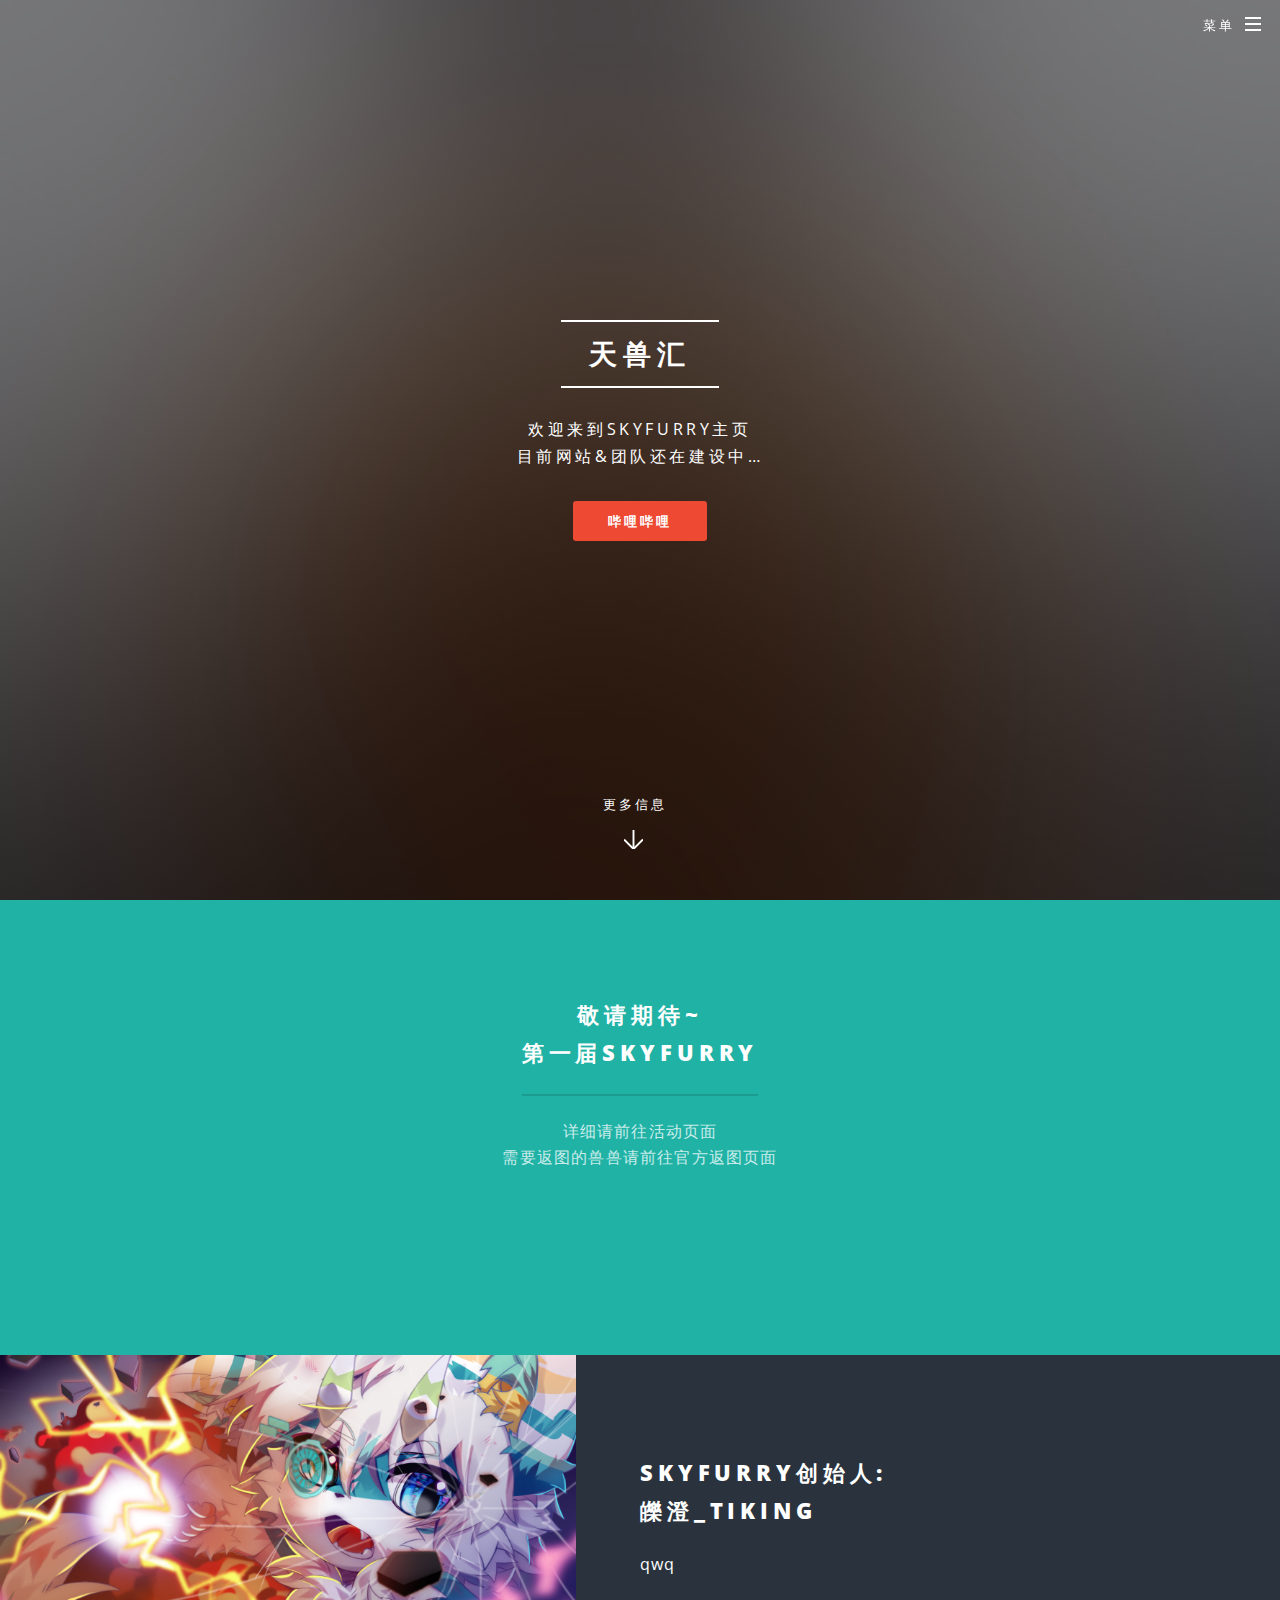
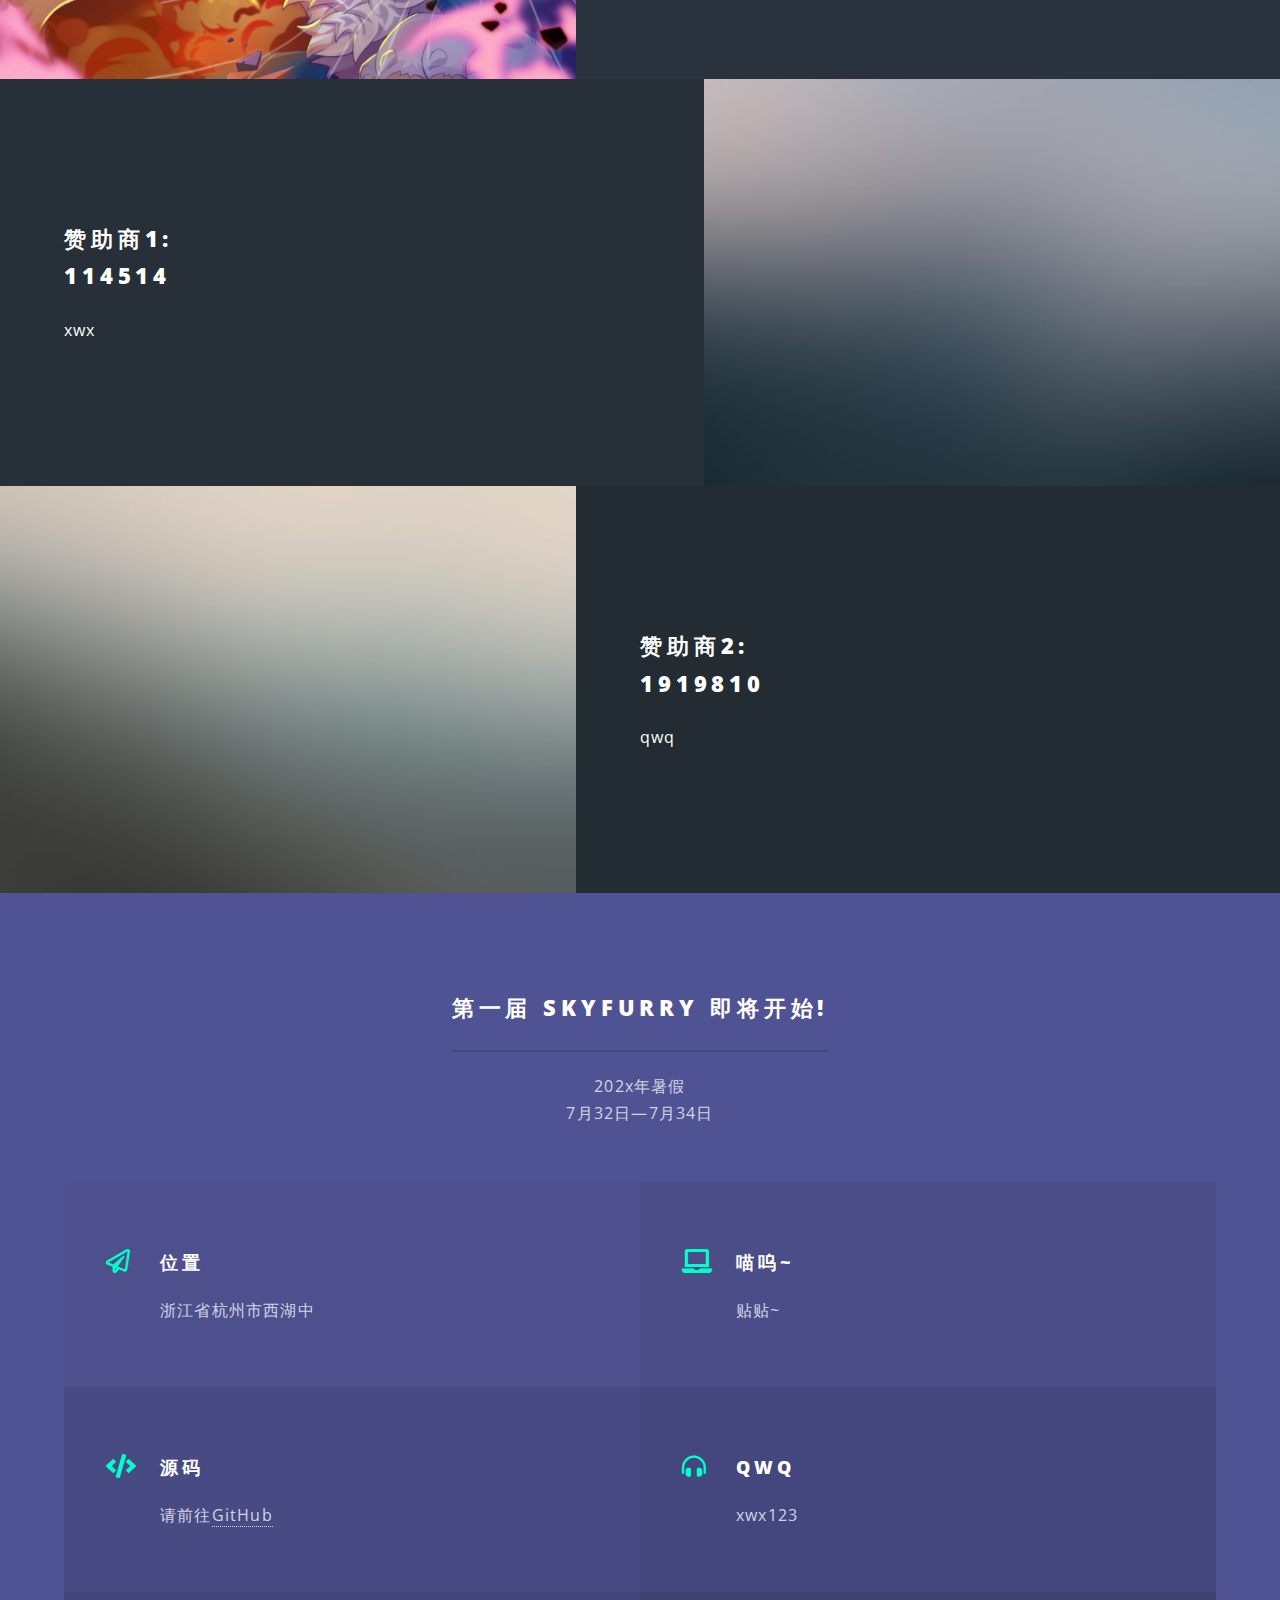
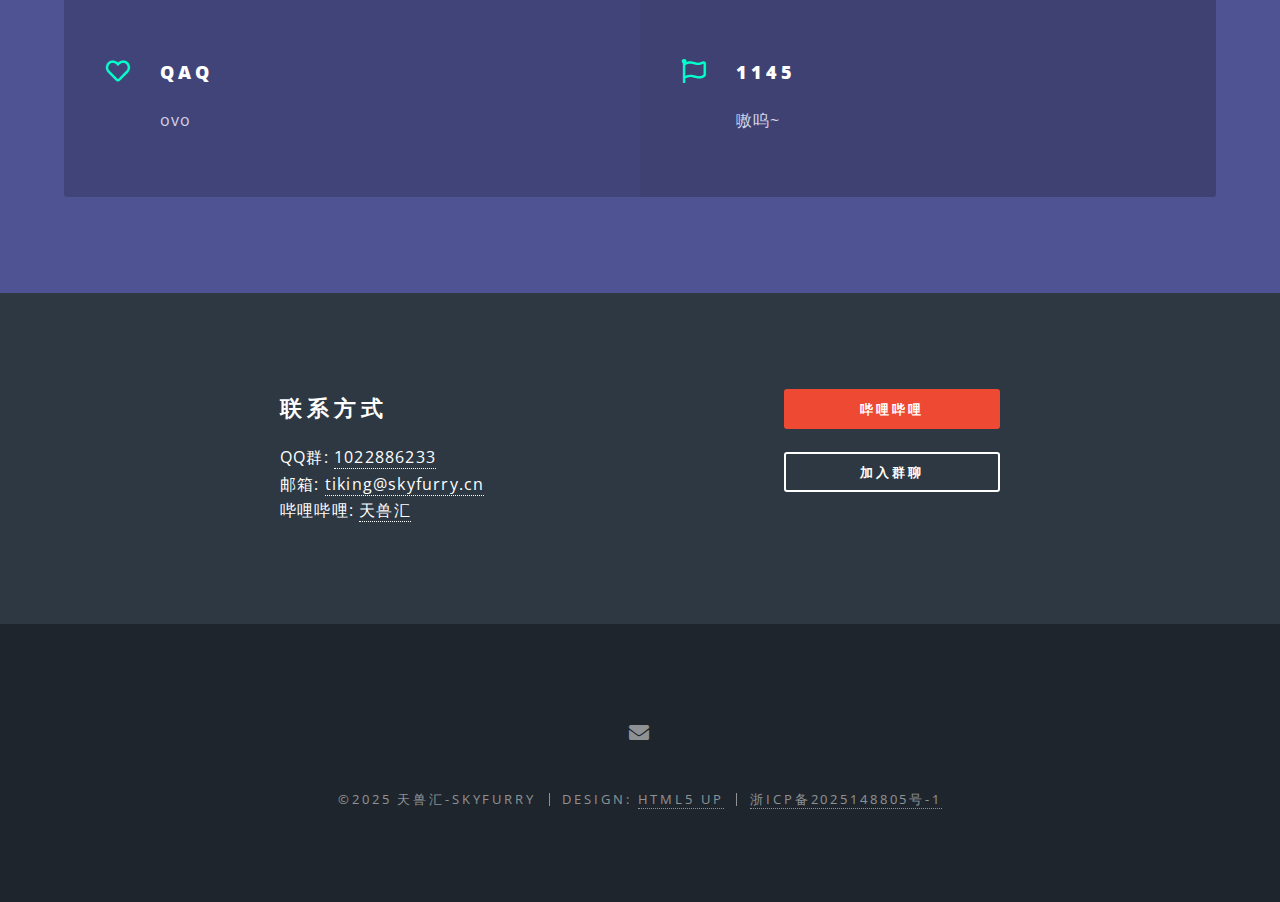
<file: index.html>
<!DOCTYPE HTML>
<!--
	Spectral by HTML5 UP
	html5up.net | @ajlkn
	Free for personal and commercial use under the CCA 3.0 license (html5up.net/license)
-->
<html>
	<head>
		<title>天兽汇 | SkyFurry™</title>
		<meta charset="utf-8" />
		<meta name="viewport" content="width=device-width, initial-scale=1, user-scalable=no" />
		<link rel="stylesheet" href="assets/css/main.css" />
		<noscript><link rel="stylesheet" href="assets/css/noscript.css" /></noscript>
	</head>
	<body class="landing is-preload">

		<!-- Page Wrapper -->
			<div id="page-wrapper">

				<!-- Header -->
					<header id="header" class="alt">
						<h1><a href="index.html">SkyFurry</a></h1>
						<nav id="nav">
							<ul>
								<li class="special">
									<a href="#menu" class="menuToggle"><span>菜单</span></a>
									<div id="menu">
										<ul>
											<li><a href="index.html">主页</a></li>
											<li><a href="events.html">活动</a></li>
											<li><a href="/photo">官方返图</a></li>
											<li><a href="#">关于我们</a></li>
										</ul>
									</div>
								</li>
							</ul>
						</nav>
					</header>

				<!-- Banner -->
					<section id="banner">
						<div class="inner">
							<h2>天兽汇</h2>
							<p>欢迎来到SkyFurry主页<br />
							目前网站&团队还在建设中…<br /></p>
							<ul class="actions special">
								<li><a href="https://space.bilibili.com/3546838955198492" class="button primary">哔哩哔哩</a></li>
							</ul>
						</div>
						<a href="#one" class="more scrolly">更多信息</a>
					</section>

				<!-- One -->
					<section id="one" class="wrapper style1 special">
						<div class="inner">
							<header class="major">
								<h2>敬请期待~<br />
									第一届SkyFurry</h2>
								<p>详细请前往活动页面<br />
								需要返图的兽兽请前往官方返图页面</p>
							</header>
							<ul class="icons major">
							</ul>
						</div>
					</section>

				<!-- Two -->
					<section id="two" class="wrapper alt style2">
						<section class="spotlight">
							<div class="image"><img src="images/lc_tik.png" alt="" /></div><div class="content">
								<h2>SkyFurry创始人:<br />
								皪澄_Tiking</h2>
								<p>qwq</p>
							</div>
						</section>
						<section class="spotlight">
							<div class="image"><img src="images/pic02.jpg" alt="" /></div><div class="content">
								<h2>赞助商1:<br />
								114514</h2>
								<p>xwx</p>
							</div>
						</section>
						<section class="spotlight">
							<div class="image"><img src="images/pic03.jpg" alt="" /></div><div class="content">
								<h2>赞助商2:<br />
								1919810</h2>
								<p>qwq</p>
							</div>
						</section>
					</section>

				<!-- Three -->
					<section id="three" class="wrapper style3 special">
						<div class="inner">
							<header class="major">
								<h2>第一届 SkyFurry 即将开始!</h2>
								<p>202x年暑假<br />
								7月32日—7月34日</p>
							</header>
							<ul class="features">
								<li class="icon fa-paper-plane">
									<h3>位置</h3>
									<p>浙江省杭州市西湖中</p>
								</li>
								<li class="icon solid fa-laptop">
									<h3>喵呜~</h3>
									<p>贴贴~</p>
								</li>
								<li class="icon solid fa-code">
									<h3>源码</h3>
									<p>请前往<a href="https://github.com/Tiking-owo">GitHub</a></p>
								</li>
								<li class="icon solid fa-headphones-alt">
									<h3>qwq</h3>
									<p>xwx123</p>
								</li>
								<li class="icon fa-heart">
									<h3>QAQ</h3>
									<p>ovo</p>
								</li>
								<li class="icon fa-flag">
									<h3>1145</h3>
									<p>嗷呜~</p>
								</li>
							</ul>
						</div>
					</section>

				<!-- CTA -->
					<section id="cta" class="wrapper style4">
						<div class="inner">
							<header>
								<h2>联系方式</h2>
								<p>QQ群: <a href="https://qm.qq.com/q/Zg3PQ7u0gu">1022886233</a><br />
							       邮箱: <a href="mailto:tiking@skyfurry.cn">tiking@skyfurry.cn</a><br />
								   哔哩哔哩: <a href="https://space.bilibili.com/3546838955198492">天兽汇</a><br /></p>
							</header>
							<ul class="actions stacked">
								<li><a href="https://space.bilibili.com/3546838955198492" class="button fit primary">哔哩哔哩</a></li>
								<li><a href="https://qm.qq.com/q/Zg3PQ7u0gu" class="button fit">加入群聊</a></li>
							</ul>
						</div>
					</section>

				<!-- Footer -->
					<footer id="footer">
						<ul class="icons">
							<li><a href="mailto:tiking@skyfurry.cn" class="icon solid fa-envelope"><span class="label">Email</span></a></li>
						</ul>
						<ul class="copyright">
							<li>&copy;2025 天兽汇-SkyFurry</li><li>Design: <a href="http://html5up.net">HTML5 UP</a></li><li><a style="text-decoration: none;" href="https://beian.miit.gov.cn/" target="_blank">浙ICP备2025148805号-1</a></li>
						</ul>
					</footer>

			</div>

		<!-- Scripts -->
			<script src="assets/js/jquery.min.js"></script>
			<script src="assets/js/jquery.scrollex.min.js"></script>
			<script src="assets/js/jquery.scrolly.min.js"></script>
			<script src="assets/js/browser.min.js"></script>
			<script src="assets/js/breakpoints.min.js"></script>
			<script src="assets/js/util.js"></script>
			<script src="assets/js/main.js"></script>

	</body>
</html>
</file>
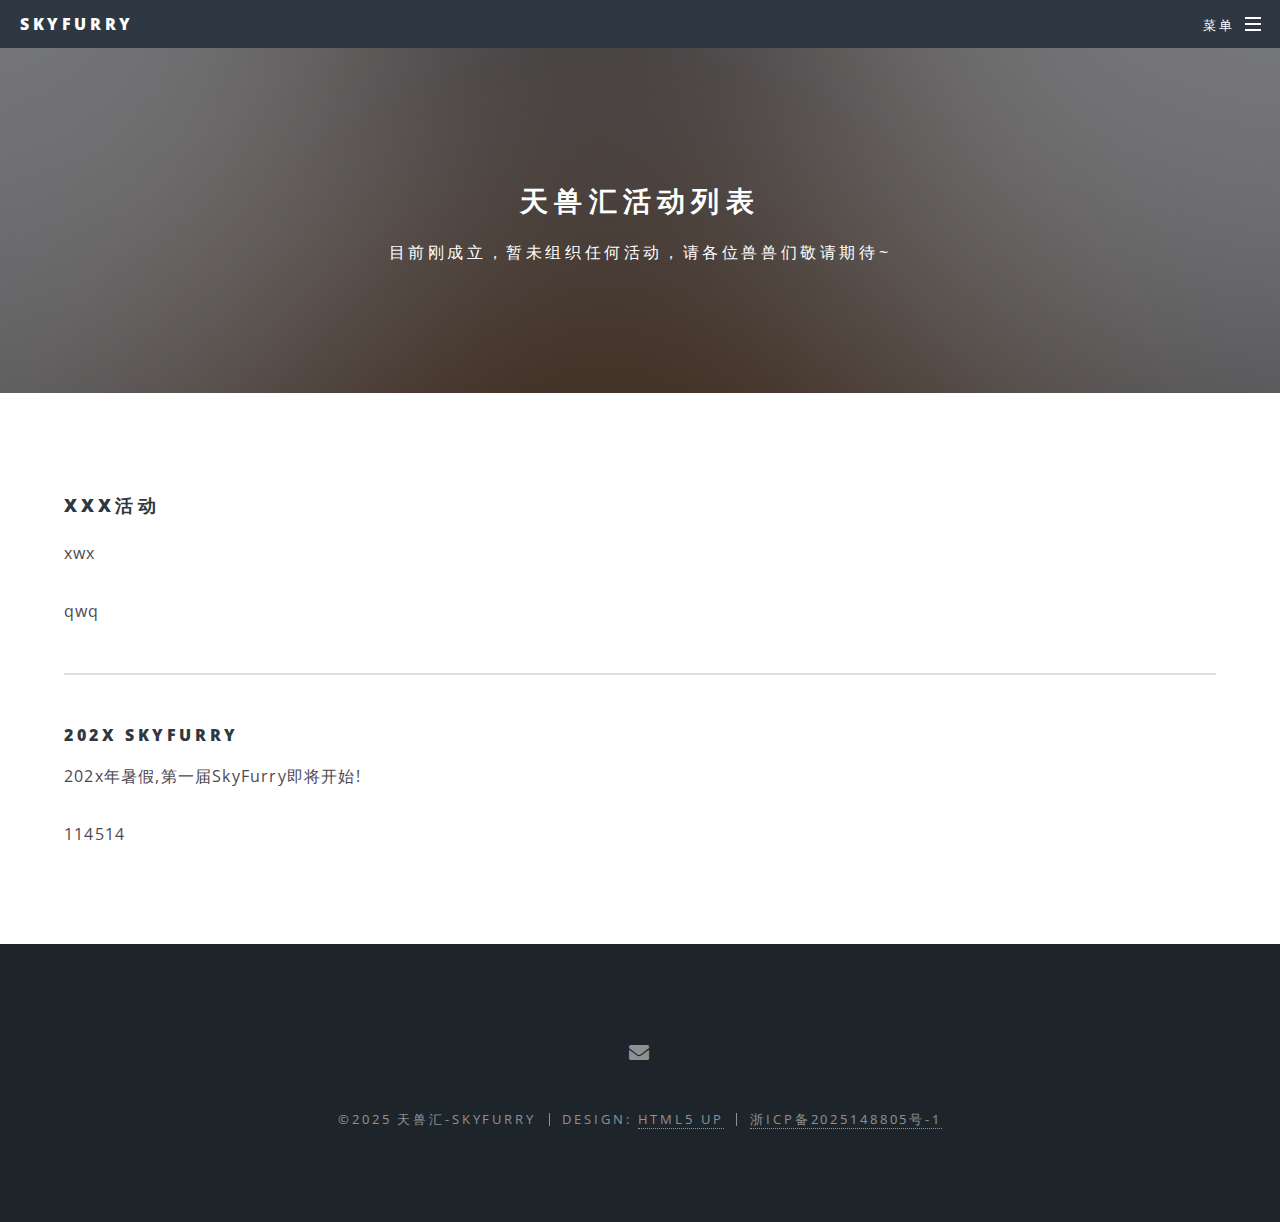
<file: events.html>
<!DOCTYPE HTML>
<!--
	Spectral by HTML5 UP
	html5up.net | @ajlkn
	Free for personal and commercial use under the CCA 3.0 license (html5up.net/license)
-->
<html>
	<head>
		<title>Generic - Spectral by HTML5 UP</title>
		<meta charset="utf-8" />
		<meta name="viewport" content="width=device-width, initial-scale=1, user-scalable=no" />
		<link rel="stylesheet" href="assets/css/main.css" />
		<noscript><link rel="stylesheet" href="assets/css/noscript.css" /></noscript>
	</head>
	<body class="is-preload">

		<!-- Page Wrapper -->
			<div id="page-wrapper">

				<!-- Header -->
					<header id="header">
						<h1><a href="index.html">SkyFurry</a></h1>
						<nav id="nav">
							<ul>
								<li class="special">
									<a href="#menu" class="menuToggle"><span>菜单</span></a>
									<div id="menu">
										<ul>
											<li><a href="index.html">主页</a></li>
											<li><a href="events.html">活动</a></li>
											<li><a href="/photo">官方返图</a></li>
											<li><a href="#">关于我们</a></li>
										</ul>
									</div>
								</li>
							</ul>
						</nav>
					</header>

				<!-- Main -->
					<article id="main">
						<header>
							<h2>天兽汇活动列表</h2>
							<p>目前刚成立，暂未组织任何活动，请各位兽兽们敬请期待~</p>
						</header>
						<section class="wrapper style5">
							<div class="inner">

								<h3>xxx活动</h3>
								<p>xwx</p>

								<p>qwq</p>

								<hr />

								<h4>202x SkyFurry</h4>
								<p>202x年暑假,第一届SkyFurry即将开始!</p>

								<p>114514</p>

							</div>
						</section>
					</article>

				<!-- Footer -->
				<footer id="footer">
					<ul class="icons">
						<li><a href="mailto:tiking@skyfurry.cn" class="icon solid fa-envelope"><span class="label">Email</span></a></li>
					</ul>
					<ul class="copyright">
						<li>&copy;2025 天兽汇-SkyFurry</li><li>Design: <a href="http://html5up.net">HTML5 UP</a></li><li><a style="text-decoration: none;" href="https://beian.miit.gov.cn/" target="_blank">浙ICP备2025148805号-1</a></li>
					</ul>
				</footer>

			</div>

		<!-- Scripts -->
			<script src="assets/js/jquery.min.js"></script>
			<script src="assets/js/jquery.scrollex.min.js"></script>
			<script src="assets/js/jquery.scrolly.min.js"></script>
			<script src="assets/js/browser.min.js"></script>
			<script src="assets/js/breakpoints.min.js"></script>
			<script src="assets/js/util.js"></script>
			<script src="assets/js/main.js"></script>

	</body>
</html>
</file>
<file: assets/css/noscript.css>
/*
	Spectral by HTML5 UP
	html5up.net | @ajlkn
	Free for personal and commercial use under the CCA 3.0 license (html5up.net/license)
*/

/* Banner */

	body.is-preload #banner h2 {
		-moz-transform: none;
		-webkit-transform: none;
		-ms-transform: none;
		transform: none;
		opacity: 1;
	}

		body.is-preload #banner h2:before, body.is-preload #banner h2:after {
			width: 100%;
		}

	body.is-preload #banner .more {
		-moz-transform: none;
		-webkit-transform: none;
		-ms-transform: none;
		transform: none;
		opacity: 1;
	}

	body.is-preload #banner:after {
		opacity: 0;
	}
</file>
<file: assets/css/main.css>
@import url(fontawesome-all.min.css);
@import url("https://fonts.googleapis.com/css?family=Open+Sans:400,400italic,600,600italic,800,800italic");

/*
	Spectral by HTML5 UP
	html5up.net | @ajlkn
	Free for personal and commercial use under the CCA 3.0 license (html5up.net/license)
*/

html, body, div, span, applet, object,
iframe, h1, h2, h3, h4, h5, h6, p, blockquote,
pre, a, abbr, acronym, address, big, cite,
code, del, dfn, em, img, ins, kbd, q, s, samp,
small, strike, strong, sub, sup, tt, var, b,
u, i, center, dl, dt, dd, ol, ul, li, fieldset,
form, label, legend, table, caption, tbody,
tfoot, thead, tr, th, td, article, aside,
canvas, details, embed, figure, figcaption,
footer, header, hgroup, menu, nav, output, ruby,
section, summary, time, mark, audio, video {
	margin: 0;
	padding: 0;
	border: 0;
	font-size: 100%;
	font: inherit;
	vertical-align: baseline;}

article, aside, details, figcaption, figure,
footer, header, hgroup, menu, nav, section {
	display: block;}

body {
	line-height: 1;
}

ol, ul {
	list-style: none;
}

blockquote, q {
	quotes: none;
}

	blockquote:before, blockquote:after, q:before, q:after {
		content: '';
		content: none;
	}

table {
	border-collapse: collapse;
	border-spacing: 0;
}

body {
	-webkit-text-size-adjust: none;
}

mark {
	background-color: transparent;
	color: inherit;
}

input::-moz-focus-inner {
	border: 0;
	padding: 0;
}

input, select, textarea {
	-moz-appearance: none;
	-webkit-appearance: none;
	-ms-appearance: none;
	appearance: none;
}

/* Basic */

	@-ms-viewport {
		width: device-width;
	}

	html {
		box-sizing: border-box;
	}

	*, *:before, *:after {
		box-sizing: inherit;
	}

	body {
		background: #2e3842;
	}

		body.is-preload *, body.is-preload *:before, body.is-preload *:after {
			-moz-animation: none !important;
			-webkit-animation: none !important;
			-ms-animation: none !important;
			animation: none !important;
			-moz-transition: none !important;
			-webkit-transition: none !important;
			-ms-transition: none !important;
			transition: none !important;
		}

	body, input, select, textarea {
		color: #fff;
		font-family: "Open Sans", Helvetica, sans-serif;
		font-size: 15pt;
		font-weight: 400;
		letter-spacing: 0.075em;
		line-height: 1.65em;
	}

		@media screen and (max-width: 1680px) {

			body, input, select, textarea {
				font-size: 13pt;
			}

		}

		@media screen and (max-width: 1280px) {

			body, input, select, textarea {
				font-size: 12pt;
			}

		}

		@media screen and (max-width: 736px) {

			body, input, select, textarea {
				font-size: 11pt;
				letter-spacing: 0.0375em;
			}

		}

	a {
		-moz-transition: color 0.2s ease, border-bottom-color 0.2s ease;
		-webkit-transition: color 0.2s ease, border-bottom-color 0.2s ease;
		-ms-transition: color 0.2s ease, border-bottom-color 0.2s ease;
		transition: color 0.2s ease, border-bottom-color 0.2s ease;
		border-bottom: dotted 1px;
		color: inherit;
		text-decoration: none;
	}

		a:hover {
			border-bottom-color: transparent;
		}

	strong, b {
		color: #fff;
		font-weight: 600;
	}

	em, i {
		font-style: italic;
	}

	p {
		margin: 0 0 2em 0;
	}

	h1, h2, h3, h4, h5, h6 {
		color: #fff;
		font-weight: 800;
		letter-spacing: 0.225em;
		line-height: 1em;
		margin: 0 0 1em 0;
		text-transform: uppercase;
	}

		h1 a, h2 a, h3 a, h4 a, h5 a, h6 a {
			color: inherit;
			text-decoration: none;
		}

	h2 {
		font-size: 1.35em;
		line-height: 1.75em;
	}

		@media screen and (max-width: 736px) {

			h2 {
				font-size: 1.1em;
				line-height: 1.65em;
			}

		}

	h3 {
		font-size: 1.15em;
		line-height: 1.75em;
	}

		@media screen and (max-width: 736px) {

			h3 {
				font-size: 1em;
				line-height: 1.65em;
			}

		}

	h4 {
		font-size: 1em;
		line-height: 1.5em;
	}

	h5 {
		font-size: 0.8em;
		line-height: 1.5em;
	}

	h6 {
		font-size: 0.7em;
		line-height: 1.5em;
	}

	sub {
		font-size: 0.8em;
		position: relative;
		top: 0.5em;
	}

	sup {
		font-size: 0.8em;
		position: relative;
		top: -0.5em;
	}

	hr {
		border: 0;
		border-bottom: solid 2px #fff;
		margin: 3em 0;
	}

		hr.major {
			margin: 4.5em 0;
		}

	blockquote {
		border-left: solid 4px #fff;
		font-style: italic;
		margin: 0 0 2em 0;
		padding: 0.5em 0 0.5em 2em;
	}

	code {
		background: rgba(144, 144, 144, 0.25);
		border-radius: 3px;
		font-family: "Courier New", monospace;
		font-size: 0.9em;
		letter-spacing: 0;
		margin: 0 0.25em;
		padding: 0.25em 0.65em;
	}

	pre {
		-webkit-overflow-scrolling: touch;
		font-family: "Courier New", monospace;
		font-size: 0.9em;
		margin: 0 0 2em 0;
	}

		pre code {
			display: block;
			line-height: 1.75em;
			padding: 1em 1.5em;
			overflow-x: auto;
		}

	.align-left {
		text-align: left;
	}

	.align-center {
		text-align: center;
	}

	.align-right {
		text-align: right;
	}

/* Row */

	.row {
		display: flex;
		flex-wrap: wrap;
		box-sizing: border-box;
		align-items: stretch;
	}

		.row > * {
			box-sizing: border-box;
		}

		.row.gtr-uniform > * > :last-child {
			margin-bottom: 0;
		}

		.row.aln-left {
			justify-content: flex-start;
		}

		.row.aln-center {
			justify-content: center;
		}

		.row.aln-right {
			justify-content: flex-end;
		}

		.row.aln-top {
			align-items: flex-start;
		}

		.row.aln-middle {
			align-items: center;
		}

		.row.aln-bottom {
			align-items: flex-end;
		}

		.row > .imp {
			order: -1;
		}

		.row > .col-1 {
			width: 8.33333%;
		}

		.row > .off-1 {
			margin-left: 8.33333%;
		}

		.row > .col-2 {
			width: 16.66667%;
		}

		.row > .off-2 {
			margin-left: 16.66667%;
		}

		.row > .col-3 {
			width: 25%;
		}

		.row > .off-3 {
			margin-left: 25%;
		}

		.row > .col-4 {
			width: 33.33333%;
		}

		.row > .off-4 {
			margin-left: 33.33333%;
		}

		.row > .col-5 {
			width: 41.66667%;
		}

		.row > .off-5 {
			margin-left: 41.66667%;
		}

		.row > .col-6 {
			width: 50%;
		}

		.row > .off-6 {
			margin-left: 50%;
		}

		.row > .col-7 {
			width: 58.33333%;
		}

		.row > .off-7 {
			margin-left: 58.33333%;
		}

		.row > .col-8 {
			width: 66.66667%;
		}

		.row > .off-8 {
			margin-left: 66.66667%;
		}

		.row > .col-9 {
			width: 75%;
		}

		.row > .off-9 {
			margin-left: 75%;
		}

		.row > .col-10 {
			width: 83.33333%;
		}

		.row > .off-10 {
			margin-left: 83.33333%;
		}

		.row > .col-11 {
			width: 91.66667%;
		}

		.row > .off-11 {
			margin-left: 91.66667%;
		}

		.row > .col-12 {
			width: 100%;
		}

		.row > .off-12 {
			margin-left: 100%;
		}

		.row.gtr-0 {
			margin-top: 0;
			margin-left: 0em;
		}

			.row.gtr-0 > * {
				padding: 0 0 0 0em;
			}

			.row.gtr-0.gtr-uniform {
				margin-top: 0em;
			}

				.row.gtr-0.gtr-uniform > * {
					padding-top: 0em;
				}

		.row.gtr-25 {
			margin-top: 0;
			margin-left: -0.375em;
		}

			.row.gtr-25 > * {
				padding: 0 0 0 0.375em;
			}

			.row.gtr-25.gtr-uniform {
				margin-top: -0.375em;
			}

				.row.gtr-25.gtr-uniform > * {
					padding-top: 0.375em;
				}

		.row.gtr-50 {
			margin-top: 0;
			margin-left: -0.75em;
		}

			.row.gtr-50 > * {
				padding: 0 0 0 0.75em;
			}

			.row.gtr-50.gtr-uniform {
				margin-top: -0.75em;
			}

				.row.gtr-50.gtr-uniform > * {
					padding-top: 0.75em;
				}

		.row {
			margin-top: 0;
			margin-left: -1.5em;
		}

			.row > * {
				padding: 0 0 0 1.5em;
			}

			.row.gtr-uniform {
				margin-top: -1.5em;
			}

				.row.gtr-uniform > * {
					padding-top: 1.5em;
				}

		.row.gtr-150 {
			margin-top: 0;
			margin-left: -2.25em;
		}

			.row.gtr-150 > * {
				padding: 0 0 0 2.25em;
			}

			.row.gtr-150.gtr-uniform {
				margin-top: -2.25em;
			}

				.row.gtr-150.gtr-uniform > * {
					padding-top: 2.25em;
				}

		.row.gtr-200 {
			margin-top: 0;
			margin-left: -3em;
		}

			.row.gtr-200 > * {
				padding: 0 0 0 3em;
			}

			.row.gtr-200.gtr-uniform {
				margin-top: -3em;
			}

				.row.gtr-200.gtr-uniform > * {
					padding-top: 3em;
				}

		@media screen and (max-width: 1680px) {

			.row {
				display: flex;
				flex-wrap: wrap;
				box-sizing: border-box;
				align-items: stretch;
			}

				.row > * {
					box-sizing: border-box;
				}

				.row.gtr-uniform > * > :last-child {
					margin-bottom: 0;
				}

				.row.aln-left {
					justify-content: flex-start;
				}

				.row.aln-center {
					justify-content: center;
				}

				.row.aln-right {
					justify-content: flex-end;
				}

				.row.aln-top {
					align-items: flex-start;
				}

				.row.aln-middle {
					align-items: center;
				}

				.row.aln-bottom {
					align-items: flex-end;
				}

				.row > .imp-xlarge {
					order: -1;
				}

				.row > .col-1-xlarge {
					width: 8.33333%;
				}

				.row > .off-1-xlarge {
					margin-left: 8.33333%;
				}

				.row > .col-2-xlarge {
					width: 16.66667%;
				}

				.row > .off-2-xlarge {
					margin-left: 16.66667%;
				}

				.row > .col-3-xlarge {
					width: 25%;
				}

				.row > .off-3-xlarge {
					margin-left: 25%;
				}

				.row > .col-4-xlarge {
					width: 33.33333%;
				}

				.row > .off-4-xlarge {
					margin-left: 33.33333%;
				}

				.row > .col-5-xlarge {
					width: 41.66667%;
				}

				.row > .off-5-xlarge {
					margin-left: 41.66667%;
				}

				.row > .col-6-xlarge {
					width: 50%;
				}

				.row > .off-6-xlarge {
					margin-left: 50%;
				}

				.row > .col-7-xlarge {
					width: 58.33333%;
				}

				.row > .off-7-xlarge {
					margin-left: 58.33333%;
				}

				.row > .col-8-xlarge {
					width: 66.66667%;
				}

				.row > .off-8-xlarge {
					margin-left: 66.66667%;
				}

				.row > .col-9-xlarge {
					width: 75%;
				}

				.row > .off-9-xlarge {
					margin-left: 75%;
				}

				.row > .col-10-xlarge {
					width: 83.33333%;
				}

				.row > .off-10-xlarge {
					margin-left: 83.33333%;
				}

				.row > .col-11-xlarge {
					width: 91.66667%;
				}

				.row > .off-11-xlarge {
					margin-left: 91.66667%;
				}

				.row > .col-12-xlarge {
					width: 100%;
				}

				.row > .off-12-xlarge {
					margin-left: 100%;
				}

				.row.gtr-0 {
					margin-top: 0;
					margin-left: 0em;
				}

					.row.gtr-0 > * {
						padding: 0 0 0 0em;
					}

					.row.gtr-0.gtr-uniform {
						margin-top: 0em;
					}

						.row.gtr-0.gtr-uniform > * {
							padding-top: 0em;
						}

				.row.gtr-25 {
					margin-top: 0;
					margin-left: -0.375em;
				}

					.row.gtr-25 > * {
						padding: 0 0 0 0.375em;
					}

					.row.gtr-25.gtr-uniform {
						margin-top: -0.375em;
					}

						.row.gtr-25.gtr-uniform > * {
							padding-top: 0.375em;
						}

				.row.gtr-50 {
					margin-top: 0;
					margin-left: -0.75em;
				}

					.row.gtr-50 > * {
						padding: 0 0 0 0.75em;
					}

					.row.gtr-50.gtr-uniform {
						margin-top: -0.75em;
					}

						.row.gtr-50.gtr-uniform > * {
							padding-top: 0.75em;
						}

				.row {
					margin-top: 0;
					margin-left: -1.5em;
				}

					.row > * {
						padding: 0 0 0 1.5em;
					}

					.row.gtr-uniform {
						margin-top: -1.5em;
					}

						.row.gtr-uniform > * {
							padding-top: 1.5em;
						}

				.row.gtr-150 {
					margin-top: 0;
					margin-left: -2.25em;
				}

					.row.gtr-150 > * {
						padding: 0 0 0 2.25em;
					}

					.row.gtr-150.gtr-uniform {
						margin-top: -2.25em;
					}

						.row.gtr-150.gtr-uniform > * {
							padding-top: 2.25em;
						}

				.row.gtr-200 {
					margin-top: 0;
					margin-left: -3em;
				}

					.row.gtr-200 > * {
						padding: 0 0 0 3em;
					}

					.row.gtr-200.gtr-uniform {
						margin-top: -3em;
					}

						.row.gtr-200.gtr-uniform > * {
							padding-top: 3em;
						}

		}

		@media screen and (max-width: 1280px) {

			.row {
				display: flex;
				flex-wrap: wrap;
				box-sizing: border-box;
				align-items: stretch;
			}

				.row > * {
					box-sizing: border-box;
				}

				.row.gtr-uniform > * > :last-child {
					margin-bottom: 0;
				}

				.row.aln-left {
					justify-content: flex-start;
				}

				.row.aln-center {
					justify-content: center;
				}

				.row.aln-right {
					justify-content: flex-end;
				}

				.row.aln-top {
					align-items: flex-start;
				}

				.row.aln-middle {
					align-items: center;
				}

				.row.aln-bottom {
					align-items: flex-end;
				}

				.row > .imp-large {
					order: -1;
				}

				.row > .col-1-large {
					width: 8.33333%;
				}

				.row > .off-1-large {
					margin-left: 8.33333%;
				}

				.row > .col-2-large {
					width: 16.66667%;
				}

				.row > .off-2-large {
					margin-left: 16.66667%;
				}

				.row > .col-3-large {
					width: 25%;
				}

				.row > .off-3-large {
					margin-left: 25%;
				}

				.row > .col-4-large {
					width: 33.33333%;
				}

				.row > .off-4-large {
					margin-left: 33.33333%;
				}

				.row > .col-5-large {
					width: 41.66667%;
				}

				.row > .off-5-large {
					margin-left: 41.66667%;
				}

				.row > .col-6-large {
					width: 50%;
				}

				.row > .off-6-large {
					margin-left: 50%;
				}

				.row > .col-7-large {
					width: 58.33333%;
				}

				.row > .off-7-large {
					margin-left: 58.33333%;
				}

				.row > .col-8-large {
					width: 66.66667%;
				}

				.row > .off-8-large {
					margin-left: 66.66667%;
				}

				.row > .col-9-large {
					width: 75%;
				}

				.row > .off-9-large {
					margin-left: 75%;
				}

				.row > .col-10-large {
					width: 83.33333%;
				}

				.row > .off-10-large {
					margin-left: 83.33333%;
				}

				.row > .col-11-large {
					width: 91.66667%;
				}

				.row > .off-11-large {
					margin-left: 91.66667%;
				}

				.row > .col-12-large {
					width: 100%;
				}

				.row > .off-12-large {
					margin-left: 100%;
				}

				.row.gtr-0 {
					margin-top: 0;
					margin-left: 0em;
				}

					.row.gtr-0 > * {
						padding: 0 0 0 0em;
					}

					.row.gtr-0.gtr-uniform {
						margin-top: 0em;
					}

						.row.gtr-0.gtr-uniform > * {
							padding-top: 0em;
						}

				.row.gtr-25 {
					margin-top: 0;
					margin-left: -0.375em;
				}

					.row.gtr-25 > * {
						padding: 0 0 0 0.375em;
					}

					.row.gtr-25.gtr-uniform {
						margin-top: -0.375em;
					}

						.row.gtr-25.gtr-uniform > * {
							padding-top: 0.375em;
						}

				.row.gtr-50 {
					margin-top: 0;
					margin-left: -0.75em;
				}

					.row.gtr-50 > * {
						padding: 0 0 0 0.75em;
					}

					.row.gtr-50.gtr-uniform {
						margin-top: -0.75em;
					}

						.row.gtr-50.gtr-uniform > * {
							padding-top: 0.75em;
						}

				.row {
					margin-top: 0;
					margin-left: -1.5em;
				}

					.row > * {
						padding: 0 0 0 1.5em;
					}

					.row.gtr-uniform {
						margin-top: -1.5em;
					}

						.row.gtr-uniform > * {
							padding-top: 1.5em;
						}

				.row.gtr-150 {
					margin-top: 0;
					margin-left: -2.25em;
				}

					.row.gtr-150 > * {
						padding: 0 0 0 2.25em;
					}

					.row.gtr-150.gtr-uniform {
						margin-top: -2.25em;
					}

						.row.gtr-150.gtr-uniform > * {
							padding-top: 2.25em;
						}

				.row.gtr-200 {
					margin-top: 0;
					margin-left: -3em;
				}

					.row.gtr-200 > * {
						padding: 0 0 0 3em;
					}

					.row.gtr-200.gtr-uniform {
						margin-top: -3em;
					}

						.row.gtr-200.gtr-uniform > * {
							padding-top: 3em;
						}

		}

		@media screen and (max-width: 980px) {

			.row {
				display: flex;
				flex-wrap: wrap;
				box-sizing: border-box;
				align-items: stretch;
			}

				.row > * {
					box-sizing: border-box;
				}

				.row.gtr-uniform > * > :last-child {
					margin-bottom: 0;
				}

				.row.aln-left {
					justify-content: flex-start;
				}

				.row.aln-center {
					justify-content: center;
				}

				.row.aln-right {
					justify-content: flex-end;
				}

				.row.aln-top {
					align-items: flex-start;
				}

				.row.aln-middle {
					align-items: center;
				}

				.row.aln-bottom {
					align-items: flex-end;
				}

				.row > .imp-medium {
					order: -1;
				}

				.row > .col-1-medium {
					width: 8.33333%;
				}

				.row > .off-1-medium {
					margin-left: 8.33333%;
				}

				.row > .col-2-medium {
					width: 16.66667%;
				}

				.row > .off-2-medium {
					margin-left: 16.66667%;
				}

				.row > .col-3-medium {
					width: 25%;
				}

				.row > .off-3-medium {
					margin-left: 25%;
				}

				.row > .col-4-medium {
					width: 33.33333%;
				}

				.row > .off-4-medium {
					margin-left: 33.33333%;
				}

				.row > .col-5-medium {
					width: 41.66667%;
				}

				.row > .off-5-medium {
					margin-left: 41.66667%;
				}

				.row > .col-6-medium {
					width: 50%;
				}

				.row > .off-6-medium {
					margin-left: 50%;
				}

				.row > .col-7-medium {
					width: 58.33333%;
				}

				.row > .off-7-medium {
					margin-left: 58.33333%;
				}

				.row > .col-8-medium {
					width: 66.66667%;
				}

				.row > .off-8-medium {
					margin-left: 66.66667%;
				}

				.row > .col-9-medium {
					width: 75%;
				}

				.row > .off-9-medium {
					margin-left: 75%;
				}

				.row > .col-10-medium {
					width: 83.33333%;
				}

				.row > .off-10-medium {
					margin-left: 83.33333%;
				}

				.row > .col-11-medium {
					width: 91.66667%;
				}

				.row > .off-11-medium {
					margin-left: 91.66667%;
				}

				.row > .col-12-medium {
					width: 100%;
				}

				.row > .off-12-medium {
					margin-left: 100%;
				}

				.row.gtr-0 {
					margin-top: 0;
					margin-left: 0em;
				}

					.row.gtr-0 > * {
						padding: 0 0 0 0em;
					}

					.row.gtr-0.gtr-uniform {
						margin-top: 0em;
					}

						.row.gtr-0.gtr-uniform > * {
							padding-top: 0em;
						}

				.row.gtr-25 {
					margin-top: 0;
					margin-left: -0.375em;
				}

					.row.gtr-25 > * {
						padding: 0 0 0 0.375em;
					}

					.row.gtr-25.gtr-uniform {
						margin-top: -0.375em;
					}

						.row.gtr-25.gtr-uniform > * {
							padding-top: 0.375em;
						}

				.row.gtr-50 {
					margin-top: 0;
					margin-left: -0.75em;
				}

					.row.gtr-50 > * {
						padding: 0 0 0 0.75em;
					}

					.row.gtr-50.gtr-uniform {
						margin-top: -0.75em;
					}

						.row.gtr-50.gtr-uniform > * {
							padding-top: 0.75em;
						}

				.row {
					margin-top: 0;
					margin-left: -1.5em;
				}

					.row > * {
						padding: 0 0 0 1.5em;
					}

					.row.gtr-uniform {
						margin-top: -1.5em;
					}

						.row.gtr-uniform > * {
							padding-top: 1.5em;
						}

				.row.gtr-150 {
					margin-top: 0;
					margin-left: -2.25em;
				}

					.row.gtr-150 > * {
						padding: 0 0 0 2.25em;
					}

					.row.gtr-150.gtr-uniform {
						margin-top: -2.25em;
					}

						.row.gtr-150.gtr-uniform > * {
							padding-top: 2.25em;
						}

				.row.gtr-200 {
					margin-top: 0;
					margin-left: -3em;
				}

					.row.gtr-200 > * {
						padding: 0 0 0 3em;
					}

					.row.gtr-200.gtr-uniform {
						margin-top: -3em;
					}

						.row.gtr-200.gtr-uniform > * {
							padding-top: 3em;
						}

		}

		@media screen and (max-width: 736px) {

			.row {
				display: flex;
				flex-wrap: wrap;
				box-sizing: border-box;
				align-items: stretch;
			}

				.row > * {
					box-sizing: border-box;
				}

				.row.gtr-uniform > * > :last-child {
					margin-bottom: 0;
				}

				.row.aln-left {
					justify-content: flex-start;
				}

				.row.aln-center {
					justify-content: center;
				}

				.row.aln-right {
					justify-content: flex-end;
				}

				.row.aln-top {
					align-items: flex-start;
				}

				.row.aln-middle {
					align-items: center;
				}

				.row.aln-bottom {
					align-items: flex-end;
				}

				.row > .imp-small {
					order: -1;
				}

				.row > .col-1-small {
					width: 8.33333%;
				}

				.row > .off-1-small {
					margin-left: 8.33333%;
				}

				.row > .col-2-small {
					width: 16.66667%;
				}

				.row > .off-2-small {
					margin-left: 16.66667%;
				}

				.row > .col-3-small {
					width: 25%;
				}

				.row > .off-3-small {
					margin-left: 25%;
				}

				.row > .col-4-small {
					width: 33.33333%;
				}

				.row > .off-4-small {
					margin-left: 33.33333%;
				}

				.row > .col-5-small {
					width: 41.66667%;
				}

				.row > .off-5-small {
					margin-left: 41.66667%;
				}

				.row > .col-6-small {
					width: 50%;
				}

				.row > .off-6-small {
					margin-left: 50%;
				}

				.row > .col-7-small {
					width: 58.33333%;
				}

				.row > .off-7-small {
					margin-left: 58.33333%;
				}

				.row > .col-8-small {
					width: 66.66667%;
				}

				.row > .off-8-small {
					margin-left: 66.66667%;
				}

				.row > .col-9-small {
					width: 75%;
				}

				.row > .off-9-small {
					margin-left: 75%;
				}

				.row > .col-10-small {
					width: 83.33333%;
				}

				.row > .off-10-small {
					margin-left: 83.33333%;
				}

				.row > .col-11-small {
					width: 91.66667%;
				}

				.row > .off-11-small {
					margin-left: 91.66667%;
				}

				.row > .col-12-small {
					width: 100%;
				}

				.row > .off-12-small {
					margin-left: 100%;
				}

				.row.gtr-0 {
					margin-top: 0;
					margin-left: 0em;
				}

					.row.gtr-0 > * {
						padding: 0 0 0 0em;
					}

					.row.gtr-0.gtr-uniform {
						margin-top: 0em;
					}

						.row.gtr-0.gtr-uniform > * {
							padding-top: 0em;
						}

				.row.gtr-25 {
					margin-top: 0;
					margin-left: -0.375em;
				}

					.row.gtr-25 > * {
						padding: 0 0 0 0.375em;
					}

					.row.gtr-25.gtr-uniform {
						margin-top: -0.375em;
					}

						.row.gtr-25.gtr-uniform > * {
							padding-top: 0.375em;
						}

				.row.gtr-50 {
					margin-top: 0;
					margin-left: -0.75em;
				}

					.row.gtr-50 > * {
						padding: 0 0 0 0.75em;
					}

					.row.gtr-50.gtr-uniform {
						margin-top: -0.75em;
					}

						.row.gtr-50.gtr-uniform > * {
							padding-top: 0.75em;
						}

				.row {
					margin-top: 0;
					margin-left: -1.5em;
				}

					.row > * {
						padding: 0 0 0 1.5em;
					}

					.row.gtr-uniform {
						margin-top: -1.5em;
					}

						.row.gtr-uniform > * {
							padding-top: 1.5em;
						}

				.row.gtr-150 {
					margin-top: 0;
					margin-left: -2.25em;
				}

					.row.gtr-150 > * {
						padding: 0 0 0 2.25em;
					}

					.row.gtr-150.gtr-uniform {
						margin-top: -2.25em;
					}

						.row.gtr-150.gtr-uniform > * {
							padding-top: 2.25em;
						}

				.row.gtr-200 {
					margin-top: 0;
					margin-left: -3em;
				}

					.row.gtr-200 > * {
						padding: 0 0 0 3em;
					}

					.row.gtr-200.gtr-uniform {
						margin-top: -3em;
					}

						.row.gtr-200.gtr-uniform > * {
							padding-top: 3em;
						}

		}

		@media screen and (max-width: 480px) {

			.row {
				display: flex;
				flex-wrap: wrap;
				box-sizing: border-box;
				align-items: stretch;
			}

				.row > * {
					box-sizing: border-box;
				}

				.row.gtr-uniform > * > :last-child {
					margin-bottom: 0;
				}

				.row.aln-left {
					justify-content: flex-start;
				}

				.row.aln-center {
					justify-content: center;
				}

				.row.aln-right {
					justify-content: flex-end;
				}

				.row.aln-top {
					align-items: flex-start;
				}

				.row.aln-middle {
					align-items: center;
				}

				.row.aln-bottom {
					align-items: flex-end;
				}

				.row > .imp-xsmall {
					order: -1;
				}

				.row > .col-1-xsmall {
					width: 8.33333%;
				}

				.row > .off-1-xsmall {
					margin-left: 8.33333%;
				}

				.row > .col-2-xsmall {
					width: 16.66667%;
				}

				.row > .off-2-xsmall {
					margin-left: 16.66667%;
				}

				.row > .col-3-xsmall {
					width: 25%;
				}

				.row > .off-3-xsmall {
					margin-left: 25%;
				}

				.row > .col-4-xsmall {
					width: 33.33333%;
				}

				.row > .off-4-xsmall {
					margin-left: 33.33333%;
				}

				.row > .col-5-xsmall {
					width: 41.66667%;
				}

				.row > .off-5-xsmall {
					margin-left: 41.66667%;
				}

				.row > .col-6-xsmall {
					width: 50%;
				}

				.row > .off-6-xsmall {
					margin-left: 50%;
				}

				.row > .col-7-xsmall {
					width: 58.33333%;
				}

				.row > .off-7-xsmall {
					margin-left: 58.33333%;
				}

				.row > .col-8-xsmall {
					width: 66.66667%;
				}

				.row > .off-8-xsmall {
					margin-left: 66.66667%;
				}

				.row > .col-9-xsmall {
					width: 75%;
				}

				.row > .off-9-xsmall {
					margin-left: 75%;
				}

				.row > .col-10-xsmall {
					width: 83.33333%;
				}

				.row > .off-10-xsmall {
					margin-left: 83.33333%;
				}

				.row > .col-11-xsmall {
					width: 91.66667%;
				}

				.row > .off-11-xsmall {
					margin-left: 91.66667%;
				}

				.row > .col-12-xsmall {
					width: 100%;
				}

				.row > .off-12-xsmall {
					margin-left: 100%;
				}

				.row.gtr-0 {
					margin-top: 0;
					margin-left: 0em;
				}

					.row.gtr-0 > * {
						padding: 0 0 0 0em;
					}

					.row.gtr-0.gtr-uniform {
						margin-top: 0em;
					}

						.row.gtr-0.gtr-uniform > * {
							padding-top: 0em;
						}

				.row.gtr-25 {
					margin-top: 0;
					margin-left: -0.375em;
				}

					.row.gtr-25 > * {
						padding: 0 0 0 0.375em;
					}

					.row.gtr-25.gtr-uniform {
						margin-top: -0.375em;
					}

						.row.gtr-25.gtr-uniform > * {
							padding-top: 0.375em;
						}

				.row.gtr-50 {
					margin-top: 0;
					margin-left: -0.75em;
				}

					.row.gtr-50 > * {
						padding: 0 0 0 0.75em;
					}

					.row.gtr-50.gtr-uniform {
						margin-top: -0.75em;
					}

						.row.gtr-50.gtr-uniform > * {
							padding-top: 0.75em;
						}

				.row {
					margin-top: 0;
					margin-left: -1.5em;
				}

					.row > * {
						padding: 0 0 0 1.5em;
					}

					.row.gtr-uniform {
						margin-top: -1.5em;
					}

						.row.gtr-uniform > * {
							padding-top: 1.5em;
						}

				.row.gtr-150 {
					margin-top: 0;
					margin-left: -2.25em;
				}

					.row.gtr-150 > * {
						padding: 0 0 0 2.25em;
					}

					.row.gtr-150.gtr-uniform {
						margin-top: -2.25em;
					}

						.row.gtr-150.gtr-uniform > * {
							padding-top: 2.25em;
						}

				.row.gtr-200 {
					margin-top: 0;
					margin-left: -3em;
				}

					.row.gtr-200 > * {
						padding: 0 0 0 3em;
					}

					.row.gtr-200.gtr-uniform {
						margin-top: -3em;
					}

						.row.gtr-200.gtr-uniform > * {
							padding-top: 3em;
						}

		}

/* Section/Article */

	section.special, article.special {
		text-align: center;
	}

	header p {
		color: rgba(255, 255, 255, 0.5);
		position: relative;
		top: -0.25em;
	}

	header h3 + p {
		font-size: 1.1em;
	}

	header h4 + p,
	header h5 + p,
	header h6 + p {
		font-size: 0.9em;
	}

	header.major {
		margin: 0 0 3.5em 0;
	}

		header.major h2, header.major h3, header.major h4, header.major h5, header.major h6 {
			border-bottom: solid 2px #fff;
			display: inline-block;
			padding-bottom: 1em;
			position: relative;
		}

			header.major h2:after, header.major h3:after, header.major h4:after, header.major h5:after, header.major h6:after {
				content: '';
				display: block;
				height: 1px;
			}

		header.major p {
			color: #fff;
			top: 0;
		}

		@media screen and (max-width: 736px) {

			header.major {
				margin: 0 0 2em 0;
			}

		}

	@media screen and (max-width: 980px) {

		header br {
			display: none;
		}

	}

/* Form */

	form {
		margin: 0 0 2em 0;
	}

	label {
		color: #fff;
		display: block;
		font-size: 0.9em;
		font-weight: 600;
		margin: 0 0 1em 0;
	}

	input[type="text"],
	input[type="password"],
	input[type="email"],
	select,
	textarea {
		-moz-appearance: none;
		-webkit-appearance: none;
		-ms-appearance: none;
		appearance: none;
		background-color: rgba(144, 144, 144, 0.25);
		border-radius: 3px;
		border: none;
		color: inherit;
		display: block;
		outline: 0;
		padding: 0 1em;
		text-decoration: none;
		width: 100%;
	}

		input[type="text"]:invalid,
		input[type="password"]:invalid,
		input[type="email"]:invalid,
		select:invalid,
		textarea:invalid {
			box-shadow: none;
		}

		input[type="text"]:focus,
		input[type="password"]:focus,
		input[type="email"]:focus,
		select:focus,
		textarea:focus {
			box-shadow: 0 0 0 2px #21b2a6;
		}

	select {
		background-size: 1.25em;
		background-repeat: no-repeat;
		background-position: calc(100% - 1em) center;
		height: 2.75em;
		padding-right: 2.75em;
		text-overflow: ellipsis;
	}

		select:focus::-ms-value {
			background-color: transparent;
		}

		select::-ms-expand {
			display: none;
		}

	input[type="text"],
	input[type="password"],
	input[type="email"],
	select {
		height: 2.75em;
	}

	textarea {
		padding: 0.75em 1em;
	}

	input[type="checkbox"],
	input[type="radio"] {
		-moz-appearance: none;
		-webkit-appearance: none;
		-ms-appearance: none;
		appearance: none;
		display: block;
		float: left;
		margin-right: -2em;
		opacity: 0;
		width: 1em;
		z-index: -1;
	}

		input[type="checkbox"] + label,
		input[type="radio"] + label {
			text-decoration: none;
			color: #fff;
			cursor: pointer;
			display: inline-block;
			font-size: 1em;
			font-weight: 400;
			padding-left: 2.4em;
			padding-right: 0.75em;
			position: relative;
		}

			input[type="checkbox"] + label:before,
			input[type="radio"] + label:before {
				-moz-osx-font-smoothing: grayscale;
				-webkit-font-smoothing: antialiased;
				display: inline-block;
				font-style: normal;
				font-variant: normal;
				text-rendering: auto;
				line-height: 1;
				text-transform: none !important;
				font-family: 'Font Awesome 5 Free';
				font-weight: 900;
			}

			input[type="checkbox"] + label:before,
			input[type="radio"] + label:before {
				background: rgba(144, 144, 144, 0.25);
				border-radius: 3px;
				content: '';
				display: inline-block;
				font-size: 0.8em;
				height: 2.0625em;
				left: 0;
				line-height: 2.0625em;
				position: absolute;
				text-align: center;
				top: 0;
				width: 2.0625em;
			}

		input[type="checkbox"]:checked + label:before,
		input[type="radio"]:checked + label:before {
			background: #2e3842;
			color: #fff;
			content: '\f00c';
		}

		input[type="checkbox"]:focus + label:before,
		input[type="radio"]:focus + label:before {
			box-shadow: 0 0 0 2px #21b2a6;
		}

	input[type="checkbox"] + label:before {
		border-radius: 3px;
	}

	input[type="radio"] + label:before {
		border-radius: 100%;
	}

	::-webkit-input-placeholder {
		color: rgba(255, 255, 255, 0.5) !important;
		opacity: 1.0;
	}

	:-moz-placeholder {
		color: rgba(255, 255, 255, 0.5) !important;
		opacity: 1.0;
	}

	::-moz-placeholder {
		color: rgba(255, 255, 255, 0.5) !important;
		opacity: 1.0;
	}

	:-ms-input-placeholder {
		color: rgba(255, 255, 255, 0.5) !important;
		opacity: 1.0;
	}

/* Box */

	.box {
		border-radius: 3px;
		border: solid 2px #fff;
		margin-bottom: 2em;
		padding: 1.5em;
	}

		.box > :last-child,
		.box > :last-child > :last-child,
		.box > :last-child > :last-child > :last-child {
			margin-bottom: 0;
		}

		.box.alt {
			border: 0;
			border-radius: 0;
			padding: 0;
		}

/* Icon */

	.icon {
		text-decoration: none;
		border-bottom: none;
		position: relative;
	}

		.icon:before {
			-moz-osx-font-smoothing: grayscale;
			-webkit-font-smoothing: antialiased;
			display: inline-block;
			font-style: normal;
			font-variant: normal;
			text-rendering: auto;
			line-height: 1;
			text-transform: none !important;
			font-family: 'Font Awesome 5 Free';
			font-weight: 400;
		}

		.icon > .label {
			display: none;
		}

		.icon:before {
			line-height: inherit;
		}

		.icon.solid:before {
			font-weight: 900;
		}

		.icon.brands:before {
			font-family: 'Font Awesome 5 Brands';
		}

		.icon.major {
			-moz-transform: rotate(-45deg);
			-webkit-transform: rotate(-45deg);
			-ms-transform: rotate(-45deg);
			transform: rotate(-45deg);
			border-radius: 3px;
			border: solid 2px #fff;
			display: inline-block;
			font-size: 1.35em;
			height: calc(3em + 2px);
			line-height: 3em;
			text-align: center;
			width: calc(3em + 2px);
		}

			.icon.major:before {
				-moz-transform: rotate(45deg);
				-webkit-transform: rotate(45deg);
				-ms-transform: rotate(45deg);
				transform: rotate(45deg);
				display: inline-block;
				font-size: 1.5em;
			}

			@media screen and (max-width: 736px) {

				.icon.major {
					font-size: 1em;
				}

			}

		.icon.style1 {
			color: #00ffcc;
		}

		.icon.style2 {
			color: #00f0ff;
		}

		.icon.style3 {
			color: #76ddff;
		}

/* Image */

	.image {
		border-radius: 3px;
		border: 0;
		display: inline-block;
		position: relative;
	}

		.image img {
			border-radius: 3px;
			display: block;
		}

		.image.left {
			float: left;
			margin: 0 2em 2em 0;
			top: 0.25em;
		}

		.image.right {
			float: right;
			margin: 0 0 2em 2em;
			top: 0.25em;
		}

		.image.left, .image.right {
			max-width: 40%;
		}

			.image.left img, .image.right img {
				width: 100%;
			}

		.image.fit {
			display: block;
			margin: 0 0 2em 0;
			width: 100%;
		}

			.image.fit img {
				width: 100%;
			}

/* List */

	ol {
		list-style: decimal;
		margin: 0 0 2em 0;
		padding-left: 1.25em;
	}

		ol li {
			padding-left: 0.25em;
		}

	ul {
		list-style: disc;
		margin: 0 0 2em 0;
		padding-left: 1em;
	}

		ul li {
			padding-left: 0.5em;
		}

		ul.alt {
			list-style: none;
			padding-left: 0;
		}

			ul.alt li {
				border-top: solid 1px #fff;
				padding: 0.5em 0;
			}

				ul.alt li:first-child {
					border-top: 0;
					padding-top: 0;
				}

	dl {
		margin: 0 0 2em 0;
	}

/* Actions */

	ul.actions {
		display: -moz-flex;
		display: -webkit-flex;
		display: -ms-flex;
		display: flex;
		cursor: default;
		list-style: none;
		margin-left: -1em;
		padding-left: 0;
	}

		ul.actions li {
			padding: 0 0 0 1em;
			vertical-align: middle;
		}

		ul.actions.special {
			-moz-justify-content: center;
			-webkit-justify-content: center;
			-ms-justify-content: center;
			justify-content: center;
			width: 100%;
			margin-left: 0;
		}

			ul.actions.special li:first-child {
				padding-left: 0;
			}

		ul.actions.stacked {
			-moz-flex-direction: column;
			-webkit-flex-direction: column;
			-ms-flex-direction: column;
			flex-direction: column;
			margin-left: 0;
		}

			ul.actions.stacked li {
				padding: 1em 0 0 0;
			}

				ul.actions.stacked li:first-child {
					padding-top: 0;
				}

		ul.actions.fit {
			width: calc(100% + 1em);
		}

			ul.actions.fit li {
				-moz-flex-grow: 1;
				-webkit-flex-grow: 1;
				-ms-flex-grow: 1;
				flex-grow: 1;
				-moz-flex-shrink: 1;
				-webkit-flex-shrink: 1;
				-ms-flex-shrink: 1;
				flex-shrink: 1;
				width: 100%;
			}

				ul.actions.fit li > * {
					width: 100%;
				}

			ul.actions.fit.stacked {
				width: 100%;
			}

		@media screen and (max-width: 480px) {

			ul.actions:not(.fixed) {
				-moz-flex-direction: column;
				-webkit-flex-direction: column;
				-ms-flex-direction: column;
				flex-direction: column;
				margin-left: 0;
				width: 100% !important;
			}

				ul.actions:not(.fixed) li {
					-moz-flex-grow: 1;
					-webkit-flex-grow: 1;
					-ms-flex-grow: 1;
					flex-grow: 1;
					-moz-flex-shrink: 1;
					-webkit-flex-shrink: 1;
					-ms-flex-shrink: 1;
					flex-shrink: 1;
					padding: 1em 0 0 0;
					text-align: center;
					width: 100%;
				}

					ul.actions:not(.fixed) li > * {
						width: 100%;
					}

					ul.actions:not(.fixed) li:first-child {
						padding-top: 0;
					}

					ul.actions:not(.fixed) li input[type="submit"],
					ul.actions:not(.fixed) li input[type="reset"],
					ul.actions:not(.fixed) li input[type="button"],
					ul.actions:not(.fixed) li button,
					ul.actions:not(.fixed) li .button {
						width: 100%;
					}

						ul.actions:not(.fixed) li input[type="submit"].icon:before,
						ul.actions:not(.fixed) li input[type="reset"].icon:before,
						ul.actions:not(.fixed) li input[type="button"].icon:before,
						ul.actions:not(.fixed) li button.icon:before,
						ul.actions:not(.fixed) li .button.icon:before {
							margin-left: -0.5em;
						}

		}

/* Icons */

	ul.icons {
		cursor: default;
		list-style: none;
		padding-left: 0;
	}

		ul.icons li {
			display: inline-block;
			padding: 0 1em 0 0;
		}

			ul.icons li:last-child {
				padding-right: 0 !important;
			}

		ul.icons.major {
			padding: 1em 0;
		}

			ul.icons.major li {
				padding-right: 3.5em;
			}

				@media screen and (max-width: 736px) {

					ul.icons.major li {
						padding: 0 1em !important;
					}

				}

/* Table */

	.table-wrapper {
		-webkit-overflow-scrolling: touch;
		overflow-x: auto;
	}

	table {
		margin: 0 0 2em 0;
		width: 100%;
	}

		table tbody tr {
			border: solid 1px #fff;
			border-left: 0;
			border-right: 0;
		}

			table tbody tr:nth-child(2n + 1) {
				background-color: rgba(144, 144, 144, 0.25);
			}

		table td {
			padding: 0.75em 0.75em;
		}

		table th {
			color: #fff;
			font-size: 0.9em;
			font-weight: 600;
			padding: 0 0.75em 0.75em 0.75em;
			text-align: left;
		}

		table thead {
			border-bottom: solid 2px #fff;
		}

		table tfoot {
			border-top: solid 2px #fff;
		}

		table.alt {
			border-collapse: separate;
		}

			table.alt tbody tr td {
				border: solid 1px #fff;
				border-left-width: 0;
				border-top-width: 0;
			}

				table.alt tbody tr td:first-child {
					border-left-width: 1px;
				}

			table.alt tbody tr:first-child td {
				border-top-width: 1px;
			}

			table.alt thead {
				border-bottom: 0;
			}

			table.alt tfoot {
				border-top: 0;
			}

/* Button */

	input[type="submit"],
	input[type="reset"],
	input[type="button"],
	button,
	.button {
		-moz-appearance: none;
		-webkit-appearance: none;
		-ms-appearance: none;
		appearance: none;
		-moz-transition: background-color 0.2s ease-in-out, color 0.2s ease-in-out;
		-webkit-transition: background-color 0.2s ease-in-out, color 0.2s ease-in-out;
		-ms-transition: background-color 0.2s ease-in-out, color 0.2s ease-in-out;
		transition: background-color 0.2s ease-in-out, color 0.2s ease-in-out;
		background-color: transparent;
		border-radius: 3px;
		border: 0;
		box-shadow: inset 0 0 0 2px #fff;
		color: #fff;
		cursor: pointer;
		display: inline-block;
		font-size: 0.8em;
		font-weight: 600;
		height: 3.125em;
		letter-spacing: 0.225em;
		line-height: 3.125em;
		max-width: 30em;
		padding: 0 2.75em;
		text-align: center;
		text-decoration: none;
		text-transform: uppercase;
		white-space: nowrap;
		overflow: hidden;
		text-overflow: ellipsis;
	}

		input[type="submit"]:hover,
		input[type="reset"]:hover,
		input[type="button"]:hover,
		button:hover,
		.button:hover {
			background-color: rgba(144, 144, 144, 0.25);
		}

		input[type="submit"]:active,
		input[type="reset"]:active,
		input[type="button"]:active,
		button:active,
		.button:active {
			background-color: rgba(144, 144, 144, 0.5);
		}

		input[type="submit"].icon:before,
		input[type="reset"].icon:before,
		input[type="button"].icon:before,
		button.icon:before,
		.button.icon:before {
			margin-right: 0.5em;
		}

		input[type="submit"].fit,
		input[type="reset"].fit,
		input[type="button"].fit,
		button.fit,
		.button.fit {
			width: 100%;
		}

		input[type="submit"].small,
		input[type="reset"].small,
		input[type="button"].small,
		button.small,
		.button.small {
			font-size: 0.8em;
		}

		input[type="submit"].large,
		input[type="reset"].large,
		input[type="button"].large,
		button.large,
		.button.large {
			font-size: 1.35em;
		}

		input[type="submit"].primary,
		input[type="reset"].primary,
		input[type="button"].primary,
		button.primary,
		.button.primary {
			background-color: #ed4933;
			box-shadow: none !important;
			color: #ffffff !important;
		}

			input[type="submit"].primary:hover,
			input[type="reset"].primary:hover,
			input[type="button"].primary:hover,
			button.primary:hover,
			.button.primary:hover {
				background-color: #ef5e4a !important;
			}

			input[type="submit"].primary:active,
			input[type="reset"].primary:active,
			input[type="button"].primary:active,
			button.primary:active,
			.button.primary:active {
				background-color: #eb341c !important;
			}

		input[type="submit"].disabled, input[type="submit"]:disabled,
		input[type="reset"].disabled,
		input[type="reset"]:disabled,
		input[type="button"].disabled,
		input[type="button"]:disabled,
		button.disabled,
		button:disabled,
		.button.disabled,
		.button:disabled {
			pointer-events: none;
			opacity: 0.25;
		}

		@media screen and (max-width: 736px) {

			input[type="submit"],
			input[type="reset"],
			input[type="button"],
			button,
			.button {
				height: 3.75em;
				line-height: 3.75em;
			}

		}

/* Features */

	.features {
		display: -moz-flex;
		display: -webkit-flex;
		display: -ms-flex;
		display: flex;
		-moz-flex-wrap: wrap;
		-webkit-flex-wrap: wrap;
		-ms-flex-wrap: wrap;
		flex-wrap: wrap;
		-moz-justify-content: center;
		-webkit-justify-content: center;
		-ms-justify-content: center;
		justify-content: center;
		list-style: none;
		padding: 0;
		width: 100%;
	}

		.features li {
			padding: 4em 4em 2em 6em ;
			display: block;
			position: relative;
			text-align: left;
			width: 50%;
		}

			.features li:nth-child(1) {
				background-color: rgba(0, 0, 0, 0.035);
			}

			.features li:nth-child(2) {
				background-color: rgba(0, 0, 0, 0.07);
			}

			.features li:nth-child(3) {
				background-color: rgba(0, 0, 0, 0.105);
			}

			.features li:nth-child(4) {
				background-color: rgba(0, 0, 0, 0.14);
			}

			.features li:nth-child(5) {
				background-color: rgba(0, 0, 0, 0.175);
			}

			.features li:nth-child(6) {
				background-color: rgba(0, 0, 0, 0.21);
			}

			.features li:nth-child(7) {
				background-color: rgba(0, 0, 0, 0.245);
			}

			.features li:nth-child(8) {
				background-color: rgba(0, 0, 0, 0.28);
			}

			.features li:nth-child(9) {
				background-color: rgba(0, 0, 0, 0.315);
			}

			.features li:nth-child(10) {
				background-color: rgba(0, 0, 0, 0.35);
			}

			.features li:before {
				display: block;
				color: #00ffcc;
				position: absolute;
				left: 1.75em;
				top: 2.75em;
				font-size: 1.5em;
			}

			.features li:nth-child(1) {
				border-top-left-radius: 3px;
			}

			.features li:nth-child(2) {
				border-top-right-radius: 3px;
			}

			.features li:nth-last-child(1) {
				border-bottom-right-radius: 3px;
			}

			.features li:nth-last-child(2) {
				border-bottom-left-radius: 3px;
			}

			@media screen and (max-width: 980px) {

				.features li {
					padding: 3em 2em 1em 2em ;
					text-align: center;
				}

					.features li:before {
						left: 0;
						margin: 0 0 1em 0;
						position: relative;
						top: 0;
					}

			}

			@media screen and (max-width: 736px) {

				.features li {
					padding: 3em 0 1em 0 ;
					background-color: transparent !important;
					border-top: solid 2px #fff;
					width: 100%;
				}

					.features li:first-child {
						border-top: 0;
					}

			}

/* Spotlight */

	.spotlight {
		-moz-align-items: center;
		-webkit-align-items: center;
		-ms-align-items: center;
		align-items: center;
		display: -moz-flex;
		display: -webkit-flex;
		display: -ms-flex;
		display: flex;
	}

		.spotlight .image {
			-moz-order: 1;
			-webkit-order: 1;
			-ms-order: 1;
			order: 1;
			border-radius: 0;
			width: 40%;
		}

			.spotlight .image img {
				border-radius: 0;
				width: 100%;
			}

		.spotlight .content {
			padding: 2em 4em 0.1em 4em ;
			-moz-order: 2;
			-webkit-order: 2;
			-ms-order: 2;
			order: 2;
			max-width: 48em;
			width: 60%;
		}

		.spotlight:nth-child(2n) {
			-moz-flex-direction: row-reverse;
			-webkit-flex-direction: row-reverse;
			-ms-flex-direction: row-reverse;
			flex-direction: row-reverse;
		}

		.spotlight:nth-child(1) {
			background-color: rgba(0, 0, 0, 0.075);
		}

		.spotlight:nth-child(2) {
			background-color: rgba(0, 0, 0, 0.15);
		}

		.spotlight:nth-child(3) {
			background-color: rgba(0, 0, 0, 0.225);
		}

		.spotlight:nth-child(4) {
			background-color: rgba(0, 0, 0, 0.3);
		}

		.spotlight:nth-child(5) {
			background-color: rgba(0, 0, 0, 0.375);
		}

		.spotlight:nth-child(6) {
			background-color: rgba(0, 0, 0, 0.45);
		}

		.spotlight:nth-child(7) {
			background-color: rgba(0, 0, 0, 0.525);
		}

		.spotlight:nth-child(8) {
			background-color: rgba(0, 0, 0, 0.6);
		}

		.spotlight:nth-child(9) {
			background-color: rgba(0, 0, 0, 0.675);
		}

		.spotlight:nth-child(10) {
			background-color: rgba(0, 0, 0, 0.75);
		}

		@media screen and (max-width: 1280px) {

			.spotlight .image {
				width: 45%;
			}

			.spotlight .content {
				width: 55%;
			}

		}

		@media screen and (max-width: 980px) {

			.spotlight {
				display: block;
			}

				.spotlight br {
					display: none;
				}

				.spotlight .image {
					width: 100%;
				}

				.spotlight .content {
					padding: 4em 3em 2em 3em ;
					max-width: none;
					text-align: center;
					width: 100%;
				}

		}

		@media screen and (max-width: 736px) {

			.spotlight .content {
				padding: 3em 2em 1em 2em ;
			}

		}

/* Wrapper */

	.wrapper {
		padding: 6em 0 4em 0 ;
	}

		.wrapper > .inner {
			width: 60em;
			margin: 0 auto;
		}

			@media screen and (max-width: 1280px) {

				.wrapper > .inner {
					width: 90%;
				}

			}

			@media screen and (max-width: 980px) {

				.wrapper > .inner {
					width: 100%;
				}

			}

		.wrapper.alt {
			padding: 0;
		}

		.wrapper.style1 {
			background-color: #21b2a6;
			color: #c8ece9;
		}

			.wrapper.style1 strong, .wrapper.style1 b {
				color: #ffffff;
			}

			.wrapper.style1 h2, .wrapper.style1 h3, .wrapper.style1 h4, .wrapper.style1 h5, .wrapper.style1 h6 {
				color: #ffffff;
			}

			.wrapper.style1 hr {
				border-color: rgba(0, 0, 0, 0.125);
			}

			.wrapper.style1 blockquote {
				border-color: rgba(0, 0, 0, 0.125);
			}

			.wrapper.style1 code {
				background: rgba(255, 255, 255, 0.075);
			}

			.wrapper.style1 header p {
				color: #a6e0db;
			}

			.wrapper.style1 header.major h2, .wrapper.style1 header.major h3, .wrapper.style1 header.major h4, .wrapper.style1 header.major h5, .wrapper.style1 header.major h6 {
				border-color: rgba(0, 0, 0, 0.125);
			}

			.wrapper.style1 header.major p {
				color: #c8ece9;
			}

			.wrapper.style1 label {
				color: #ffffff;
			}

			.wrapper.style1 input[type="text"],
			.wrapper.style1 input[type="password"],
			.wrapper.style1 input[type="email"],
			.wrapper.style1 select,
			.wrapper.style1 textarea {
				background-color: rgba(255, 255, 255, 0.075);
			}

			.wrapper.style1 select {
				background-image: url("data:image/svg+xml;charset=utf8,%3Csvg xmlns='http://www.w3.org/2000/svg' width='40' height='40' preserveAspectRatio='none' viewBox='0 0 40 40'%3E%3Cpath d='M9.4,12.3l10.4,10.4l10.4-10.4c0.2-0.2,0.5-0.4,0.9-0.4c0.3,0,0.6,0.1,0.9,0.4l3.3,3.3c0.2,0.2,0.4,0.5,0.4,0.9 c0,0.4-0.1,0.6-0.4,0.9L20.7,31.9c-0.2,0.2-0.5,0.4-0.9,0.4c-0.3,0-0.6-0.1-0.9-0.4L4.3,17.3c-0.2-0.2-0.4-0.5-0.4-0.9 c0-0.4,0.1-0.6,0.4-0.9l3.3-3.3c0.2-0.2,0.5-0.4,0.9-0.4S9.1,12.1,9.4,12.3z' fill='rgba(0, 0, 0, 0.125)' /%3E%3C/svg%3E");
			}

				.wrapper.style1 select option {
					color: #ffffff;
					background: #21b2a6;
				}

			.wrapper.style1 input[type="checkbox"] + label,
			.wrapper.style1 input[type="radio"] + label {
				color: #c8ece9;
			}

				.wrapper.style1 input[type="checkbox"] + label:before,
				.wrapper.style1 input[type="radio"] + label:before {
					background: rgba(255, 255, 255, 0.075);
				}

			.wrapper.style1 input[type="checkbox"]:checked + label:before,
			.wrapper.style1 input[type="radio"]:checked + label:before {
				background: #ffffff;
				color: #21b2a6;
			}

			.wrapper.style1 ::-webkit-input-placeholder {
				color: #a6e0db !important;
			}

			.wrapper.style1 :-moz-placeholder {
				color: #a6e0db !important;
			}

			.wrapper.style1 ::-moz-placeholder {
				color: #a6e0db !important;
			}

			.wrapper.style1 :-ms-input-placeholder {
				color: #a6e0db !important;
			}

			.wrapper.style1 .formerize-placeholder {
				color: #a6e0db !important;
			}

			.wrapper.style1 .icon.major {
				border-color: rgba(0, 0, 0, 0.125);
			}

			.wrapper.style1 ul.alt li {
				border-color: rgba(0, 0, 0, 0.125);
			}

			.wrapper.style1 table tbody tr {
				border-color: rgba(0, 0, 0, 0.125);
			}

				.wrapper.style1 table tbody tr:nth-child(2n + 1) {
					background-color: rgba(255, 255, 255, 0.075);
				}

			.wrapper.style1 table th {
				color: #ffffff;
			}

			.wrapper.style1 table thead {
				border-color: rgba(0, 0, 0, 0.125);
			}

			.wrapper.style1 table tfoot {
				border-color: rgba(0, 0, 0, 0.125);
			}

			.wrapper.style1 table.alt tbody tr td {
				border-color: rgba(0, 0, 0, 0.125);
			}

			.wrapper.style1 input[type="submit"],
			.wrapper.style1 input[type="reset"],
			.wrapper.style1 input[type="button"],
			.wrapper.style1 button,
			.wrapper.style1 .button {
				box-shadow: inset 0 0 0 2px rgba(0, 0, 0, 0.125);
				color: #ffffff;
			}

				.wrapper.style1 input[type="submit"]:hover,
				.wrapper.style1 input[type="reset"]:hover,
				.wrapper.style1 input[type="button"]:hover,
				.wrapper.style1 button:hover,
				.wrapper.style1 .button:hover {
					background-color: rgba(255, 255, 255, 0.075);
				}

				.wrapper.style1 input[type="submit"]:active,
				.wrapper.style1 input[type="reset"]:active,
				.wrapper.style1 input[type="button"]:active,
				.wrapper.style1 button:active,
				.wrapper.style1 .button:active {
					background-color: rgba(255, 255, 255, 0.2);
				}

			@media screen and (max-width: 736px) {

				.wrapper.style1 .features li {
					border-top-color: rgba(0, 0, 0, 0.125);
				}

			}

		.wrapper.style2 {
			background-color: #2e3842;
		}

		.wrapper.style3 {
			background-color: #505393;
			color: #d3d4e4;
		}

			.wrapper.style3 strong, .wrapper.style3 b {
				color: #ffffff;
			}

			.wrapper.style3 h2, .wrapper.style3 h3, .wrapper.style3 h4, .wrapper.style3 h5, .wrapper.style3 h6 {
				color: #ffffff;
			}

			.wrapper.style3 hr {
				border-color: rgba(0, 0, 0, 0.125);
			}

			.wrapper.style3 blockquote {
				border-color: rgba(0, 0, 0, 0.125);
			}

			.wrapper.style3 code {
				background: rgba(255, 255, 255, 0.075);
			}

			.wrapper.style3 header p {
				color: #b9bad4;
			}

			.wrapper.style3 header.major h2, .wrapper.style3 header.major h3, .wrapper.style3 header.major h4, .wrapper.style3 header.major h5, .wrapper.style3 header.major h6 {
				border-color: rgba(0, 0, 0, 0.125);
			}

			.wrapper.style3 header.major p {
				color: #d3d4e4;
			}

			.wrapper.style3 label {
				color: #ffffff;
			}

			.wrapper.style3 input[type="text"],
			.wrapper.style3 input[type="password"],
			.wrapper.style3 input[type="email"],
			.wrapper.style3 select,
			.wrapper.style3 textarea {
				background-color: rgba(255, 255, 255, 0.075);
			}

			.wrapper.style3 select {
				background-image: url("data:image/svg+xml;charset=utf8,%3Csvg xmlns='http://www.w3.org/2000/svg' width='40' height='40' preserveAspectRatio='none' viewBox='0 0 40 40'%3E%3Cpath d='M9.4,12.3l10.4,10.4l10.4-10.4c0.2-0.2,0.5-0.4,0.9-0.4c0.3,0,0.6,0.1,0.9,0.4l3.3,3.3c0.2,0.2,0.4,0.5,0.4,0.9 c0,0.4-0.1,0.6-0.4,0.9L20.7,31.9c-0.2,0.2-0.5,0.4-0.9,0.4c-0.3,0-0.6-0.1-0.9-0.4L4.3,17.3c-0.2-0.2-0.4-0.5-0.4-0.9 c0-0.4,0.1-0.6,0.4-0.9l3.3-3.3c0.2-0.2,0.5-0.4,0.9-0.4S9.1,12.1,9.4,12.3z' fill='rgba(0, 0, 0, 0.125)' /%3E%3C/svg%3E");
			}

				.wrapper.style3 select option {
					color: #ffffff;
					background: #505393;
				}

			.wrapper.style3 input[type="checkbox"] + label,
			.wrapper.style3 input[type="radio"] + label {
				color: #d3d4e4;
			}

				.wrapper.style3 input[type="checkbox"] + label:before,
				.wrapper.style3 input[type="radio"] + label:before {
					background: rgba(255, 255, 255, 0.075);
				}

			.wrapper.style3 input[type="checkbox"]:checked + label:before,
			.wrapper.style3 input[type="radio"]:checked + label:before {
				background: #ffffff;
				color: #505393;
			}

			.wrapper.style3 ::-webkit-input-placeholder {
				color: #b9bad4 !important;
			}

			.wrapper.style3 :-moz-placeholder {
				color: #b9bad4 !important;
			}

			.wrapper.style3 ::-moz-placeholder {
				color: #b9bad4 !important;
			}

			.wrapper.style3 :-ms-input-placeholder {
				color: #b9bad4 !important;
			}

			.wrapper.style3 .formerize-placeholder {
				color: #b9bad4 !important;
			}

			.wrapper.style3 .icon.major {
				border-color: rgba(0, 0, 0, 0.125);
			}

			.wrapper.style3 ul.alt li {
				border-color: rgba(0, 0, 0, 0.125);
			}

			.wrapper.style3 table tbody tr {
				border-color: rgba(0, 0, 0, 0.125);
			}

				.wrapper.style3 table tbody tr:nth-child(2n + 1) {
					background-color: rgba(255, 255, 255, 0.075);
				}

			.wrapper.style3 table th {
				color: #ffffff;
			}

			.wrapper.style3 table thead {
				border-color: rgba(0, 0, 0, 0.125);
			}

			.wrapper.style3 table tfoot {
				border-color: rgba(0, 0, 0, 0.125);
			}

			.wrapper.style3 table.alt tbody tr td {
				border-color: rgba(0, 0, 0, 0.125);
			}

			.wrapper.style3 input[type="submit"],
			.wrapper.style3 input[type="reset"],
			.wrapper.style3 input[type="button"],
			.wrapper.style3 button,
			.wrapper.style3 .button {
				box-shadow: inset 0 0 0 2px rgba(0, 0, 0, 0.125);
				color: #ffffff;
			}

				.wrapper.style3 input[type="submit"]:hover,
				.wrapper.style3 input[type="reset"]:hover,
				.wrapper.style3 input[type="button"]:hover,
				.wrapper.style3 button:hover,
				.wrapper.style3 .button:hover {
					background-color: rgba(255, 255, 255, 0.075);
				}

				.wrapper.style3 input[type="submit"]:active,
				.wrapper.style3 input[type="reset"]:active,
				.wrapper.style3 input[type="button"]:active,
				.wrapper.style3 button:active,
				.wrapper.style3 .button:active {
					background-color: rgba(255, 255, 255, 0.2);
				}

			@media screen and (max-width: 736px) {

				.wrapper.style3 .features li {
					border-top-color: rgba(0, 0, 0, 0.125);
				}

			}

		.wrapper.style4 {
			background-color: transparent;
		}

		.wrapper.style5 {
			background-color: #ffffff;
			color: #4E4852;
		}

			.wrapper.style5 strong, .wrapper.style5 b {
				color: #2E3842;
			}

			.wrapper.style5 h2, .wrapper.style5 h3, .wrapper.style5 h4, .wrapper.style5 h5, .wrapper.style5 h6 {
				color: #2E3842;
			}

			.wrapper.style5 hr {
				border-color: #dfdfdf;
			}

			.wrapper.style5 blockquote {
				border-color: #dfdfdf;
			}

			.wrapper.style5 code {
				background: rgba(0, 0, 0, 0.0375);
			}

			.wrapper.style5 header p {
				color: #8E8892;
			}

			.wrapper.style5 header.major h2, .wrapper.style5 header.major h3, .wrapper.style5 header.major h4, .wrapper.style5 header.major h5, .wrapper.style5 header.major h6 {
				border-color: #dfdfdf;
			}

			.wrapper.style5 header.major p {
				color: #4E4852;
			}

			.wrapper.style5 label {
				color: #2E3842;
			}

			.wrapper.style5 input[type="text"],
			.wrapper.style5 input[type="password"],
			.wrapper.style5 input[type="email"],
			.wrapper.style5 select,
			.wrapper.style5 textarea {
				background-color: rgba(0, 0, 0, 0.0375);
			}

			.wrapper.style5 select {
				background-image: url("data:image/svg+xml;charset=utf8,%3Csvg xmlns='http://www.w3.org/2000/svg' width='40' height='40' preserveAspectRatio='none' viewBox='0 0 40 40'%3E%3Cpath d='M9.4,12.3l10.4,10.4l10.4-10.4c0.2-0.2,0.5-0.4,0.9-0.4c0.3,0,0.6,0.1,0.9,0.4l3.3,3.3c0.2,0.2,0.4,0.5,0.4,0.9 c0,0.4-0.1,0.6-0.4,0.9L20.7,31.9c-0.2,0.2-0.5,0.4-0.9,0.4c-0.3,0-0.6-0.1-0.9-0.4L4.3,17.3c-0.2-0.2-0.4-0.5-0.4-0.9 c0-0.4,0.1-0.6,0.4-0.9l3.3-3.3c0.2-0.2,0.5-0.4,0.9-0.4S9.1,12.1,9.4,12.3z' fill='%23dfdfdf' /%3E%3C/svg%3E");
			}

				.wrapper.style5 select option {
					color: #2E3842;
					background: #ffffff;
				}

			.wrapper.style5 input[type="checkbox"] + label,
			.wrapper.style5 input[type="radio"] + label {
				color: #4E4852;
			}

				.wrapper.style5 input[type="checkbox"] + label:before,
				.wrapper.style5 input[type="radio"] + label:before {
					background: rgba(0, 0, 0, 0.0375);
				}

			.wrapper.style5 input[type="checkbox"]:checked + label:before,
			.wrapper.style5 input[type="radio"]:checked + label:before {
				background: #2E3842;
				color: #ffffff;
			}

			.wrapper.style5 ::-webkit-input-placeholder {
				color: #8E8892 !important;
			}

			.wrapper.style5 :-moz-placeholder {
				color: #8E8892 !important;
			}

			.wrapper.style5 ::-moz-placeholder {
				color: #8E8892 !important;
			}

			.wrapper.style5 :-ms-input-placeholder {
				color: #8E8892 !important;
			}

			.wrapper.style5 .formerize-placeholder {
				color: #8E8892 !important;
			}

			.wrapper.style5 .icon.major {
				border-color: #dfdfdf;
			}

			.wrapper.style5 ul.alt li {
				border-color: #dfdfdf;
			}

			.wrapper.style5 table tbody tr {
				border-color: #dfdfdf;
			}

				.wrapper.style5 table tbody tr:nth-child(2n + 1) {
					background-color: rgba(0, 0, 0, 0.0375);
				}

			.wrapper.style5 table th {
				color: #2E3842;
			}

			.wrapper.style5 table thead {
				border-color: #dfdfdf;
			}

			.wrapper.style5 table tfoot {
				border-color: #dfdfdf;
			}

			.wrapper.style5 table.alt tbody tr td {
				border-color: #dfdfdf;
			}

			.wrapper.style5 input[type="submit"],
			.wrapper.style5 input[type="reset"],
			.wrapper.style5 input[type="button"],
			.wrapper.style5 button,
			.wrapper.style5 .button {
				box-shadow: inset 0 0 0 2px #dfdfdf;
				color: #2E3842;
			}

				.wrapper.style5 input[type="submit"]:hover,
				.wrapper.style5 input[type="reset"]:hover,
				.wrapper.style5 input[type="button"]:hover,
				.wrapper.style5 button:hover,
				.wrapper.style5 .button:hover {
					background-color: rgba(0, 0, 0, 0.0375);
				}

				.wrapper.style5 input[type="submit"]:active,
				.wrapper.style5 input[type="reset"]:active,
				.wrapper.style5 input[type="button"]:active,
				.wrapper.style5 button:active,
				.wrapper.style5 .button:active {
					background-color: rgba(0, 0, 0, 0.1);
				}

			@media screen and (max-width: 736px) {

				.wrapper.style5 .features li {
					border-top-color: #dfdfdf;
				}

			}

		@media screen and (max-width: 980px) {

			.wrapper {
				padding: 4em 3em 2em 3em ;
			}

		}

		@media screen and (max-width: 736px) {

			.wrapper {
				padding: 3em 2em 1em 2em ;
			}

		}

/* Page Wrapper + Menu */

	#page-wrapper {
		-moz-transition: opacity 0.5s ease;
		-webkit-transition: opacity 0.5s ease;
		-ms-transition: opacity 0.5s ease;
		transition: opacity 0.5s ease;
		opacity: 1;
		padding-top: 3em;
	}

		#page-wrapper:before {
			background: rgba(0, 0, 0, 0);
			content: '';
			display: block;
			display: none;
			height: 100%;
			left: 0;
			position: fixed;
			top: 0;
			width: 100%;
			z-index: 10001;
		}

	#menu {
		-moz-transform: translateX(20em);
		-webkit-transform: translateX(20em);
		-ms-transform: translateX(20em);
		transform: translateX(20em);
		-moz-transition: -moz-transform 0.5s ease;
		-webkit-transition: -webkit-transform 0.5s ease;
		-ms-transition: -ms-transform 0.5s ease;
		transition: transform 0.5s ease;
		-webkit-overflow-scrolling: touch;
		background: #21b2a6;
		color: #ffffff;
		height: 100%;
		max-width: 80%;
		overflow-y: auto;
		padding: 3em 2em;
		position: fixed;
		right: 0;
		top: 0;
		width: 20em;
		z-index: 10002;
	}

		#menu ul {
			list-style: none;
			padding: 0;
		}

			#menu ul > li {
				border-top: solid 1px rgba(0, 0, 0, 0.125);
				margin: 0.5em 0 0 0;
				padding: 0.5em 0 0 0;
			}

				#menu ul > li:first-child {
					border-top: 0 !important;
					margin-top: 0 !important;
					padding-top: 0 !important;
				}

				#menu ul > li > a {
					border: 0;
					color: inherit;
					display: block;
					font-size: 0.8em;
					letter-spacing: 0.225em;
					outline: 0;
					text-decoration: none;
					text-transform: uppercase;
				}

					@media screen and (max-width: 736px) {

						#menu ul > li > a {
							line-height: 3em;
						}

					}

		#menu .close {
			background-image: url("images/close.svg");
			background-position: 4.85em 1em;
			background-repeat: no-repeat;
			border: 0;
			cursor: pointer;
			display: block;
			height: 3em;
			position: absolute;
			right: 0;
			top: 0;
			vertical-align: middle;
			width: 7em;
		}

		@media screen and (max-width: 736px) {

			#menu {
				padding: 3em 1.5em;
			}

		}

	body.is-menu-visible #page-wrapper {
		opacity: 0.35;
	}

		body.is-menu-visible #page-wrapper:before {
			display: block;
		}

	body.is-menu-visible #menu {
		-moz-transform: translateX(0);
		-webkit-transform: translateX(0);
		-ms-transform: translateX(0);
		transform: translateX(0);
	}

/* Header */

	#header {
		-moz-transition: background-color 0.2s ease;
		-webkit-transition: background-color 0.2s ease;
		-ms-transition: background-color 0.2s ease;
		transition: background-color 0.2s ease;
		background: #2e3842;
		height: 3em;
		left: 0;
		line-height: 3em;
		position: fixed;
		top: 0;
		width: 100%;
		z-index: 10000;
	}

		#header h1 {
			-moz-transition: opacity 0.2s ease;
			-webkit-transition: opacity 0.2s ease;
			-ms-transition: opacity 0.2s ease;
			transition: opacity 0.2s ease;
			height: inherit;
			left: 1.25em;
			line-height: inherit;
			position: absolute;
			top: 0;
		}

			#header h1 a {
				border: 0;
				display: block;
				height: inherit;
				line-height: inherit;
			}

				@media screen and (max-width: 736px) {

					#header h1 a {
						font-size: 0.8em;
					}

				}

		#header nav {
			height: inherit;
			line-height: inherit;
			position: absolute;
			right: 0;
			top: 0;
		}

			#header nav > ul {
				list-style: none;
				margin: 0;
				padding: 0;
				white-space: nowrap;
			}

				#header nav > ul > li {
					display: inline-block;
					padding: 0;
				}

					#header nav > ul > li > a {
						border: 0;
						color: #fff;
						display: block;
						font-size: 0.8em;
						letter-spacing: 0.225em;
						padding: 0 1.5em;
						text-transform: uppercase;
					}

						#header nav > ul > li > a.menuToggle {
							outline: 0;
							position: relative;
						}

							#header nav > ul > li > a.menuToggle:after {
								background-image: url("images/bars.svg");
								background-position: right center;
								background-repeat: no-repeat;
								content: '';
								display: inline-block;
								height: 3.75em;
								vertical-align: top;
								width: 2em;
							}

							@media screen and (max-width: 736px) {

								#header nav > ul > li > a.menuToggle {
									padding: 0 1.5em;
								}

									#header nav > ul > li > a.menuToggle span {
										display: none;
									}

							}

						@media screen and (max-width: 736px) {

							#header nav > ul > li > a {
								padding: 0 0 0 1.5em;
							}

						}

					#header nav > ul > li:first-child {
						margin-left: 0;
					}

		#header.alt {
			background: transparent;
		}

			#header.alt h1 {
				pointer-events: none;
				opacity: 0;
			}

/* Banner */

	#banner {
		display: -moz-flex;
		display: -webkit-flex;
		display: -ms-flex;
		display: flex;
		-moz-flex-direction: column;
		-webkit-flex-direction: column;
		-ms-flex-direction: column;
		flex-direction: column;
		-moz-justify-content: center;
		-webkit-justify-content: center;
		-ms-justify-content: center;
		justify-content: center;
		cursor: default;
		height: 100vh;
		min-height: 35em;
		overflow: hidden;
		position: relative;
		text-align: center;
	}

		#banner h2 {
			-moz-transform: scale(1);
			-webkit-transform: scale(1);
			-ms-transform: scale(1);
			transform: scale(1);
			-moz-transition: -moz-transform 0.5s ease, opacity 0.5s ease;
			-webkit-transition: -webkit-transform 0.5s ease, opacity 0.5s ease;
			-ms-transition: -ms-transform 0.5s ease, opacity 0.5s ease;
			transition: transform 0.5s ease, opacity 0.5s ease;
			display: inline-block;
			font-size: 1.75em;
			opacity: 1;
			padding: 0.35em 1em;
			position: relative;
			z-index: 1;
		}

			#banner h2:before, #banner h2:after {
				-moz-transition: width 0.85s ease;
				-webkit-transition: width 0.85s ease;
				-ms-transition: width 0.85s ease;
				transition: width 0.85s ease;
				-moz-transition-delay: 0.25s;
				-webkit-transition-delay: 0.25s;
				-ms-transition-delay: 0.25s;
				transition-delay: 0.25s;
				background: #fff;
				content: '';
				display: block;
				height: 2px;
				position: absolute;
				width: 100%;
			}

			#banner h2:before {
				top: 0;
				left: 0;
			}

			#banner h2:after {
				bottom: 0;
				right: 0;
			}

		#banner p {
			letter-spacing: 0.225em;
			text-transform: uppercase;
		}

			#banner p a {
				color: inherit;
			}

		#banner .more {
			-moz-transition: -moz-transform 0.75s ease, opacity 0.75s ease;
			-webkit-transition: -webkit-transform 0.75s ease, opacity 0.75s ease;
			-ms-transition: -ms-transform 0.75s ease, opacity 0.75s ease;
			transition: transform 0.75s ease, opacity 0.75s ease;
			-moz-transition-delay: 3.5s;
			-webkit-transition-delay: 3.5s;
			-ms-transition-delay: 3.5s;
			transition-delay: 3.5s;
			-moz-transform: translateY(0);
			-webkit-transform: translateY(0);
			-ms-transform: translateY(0);
			transform: translateY(0);
			border: none;
			bottom: 0;
			color: inherit;
			font-size: 0.8em;
			height: 8.5em;
			left: 50%;
			letter-spacing: 0.225em;
			margin-left: -8.5em;
			opacity: 1;
			outline: 0;
			padding-left: 0.225em;
			position: absolute;
			text-align: center;
			text-transform: uppercase;
			width: 16em;
			z-index: 1;
		}

			#banner .more:after {
				background-image: url("images/arrow.svg");
				background-position: center;
				background-repeat: no-repeat;
				background-size: contain;
				bottom: 4em;
				content: '';
				display: block;
				height: 1.5em;
				left: 50%;
				margin: 0 0 0 -0.75em;
				position: absolute;
				width: 1.5em;
			}

		#banner:after {
			pointer-events: none;
			-moz-transition: opacity 3s ease-in-out;
			-webkit-transition: opacity 3s ease-in-out;
			-ms-transition: opacity 3s ease-in-out;
			transition: opacity 3s ease-in-out;
			-moz-transition-delay: 1.25s;
			-webkit-transition-delay: 1.25s;
			-ms-transition-delay: 1.25s;
			transition-delay: 1.25s;
			content: '';
			background: #2e3842;
			display: block;
			width: 100%;
			height: 100%;
			position: absolute;
			left: 0;
			top: 0;
			opacity: 0;
		}

		@media screen and (max-width: 736px) {

			#banner {
				padding: 7em 3em 5em 3em ;
				height: auto;
				min-height: 0;
			}

				#banner h2 {
					font-size: 1.25em;
				}

				#banner br {
					display: none;
				}

				#banner .more {
					display: none;
				}

		}

	body.is-preload #banner h2 {
		-moz-transform: scale(0.95);
		-webkit-transform: scale(0.95);
		-ms-transform: scale(0.95);
		transform: scale(0.95);
		opacity: 0;
	}

		body.is-preload #banner h2:before, body.is-preload #banner h2:after {
			width: 0;
		}

	body.is-preload #banner .more {
		-moz-transform: translateY(8.5em);
		-webkit-transform: translateY(8.5em);
		-ms-transform: translateY(8.5em);
		transform: translateY(8.5em);
		opacity: 0;
	}

	body.is-preload #banner:after {
		opacity: 1;
	}

/* CTA */

	#cta .inner {
		display: -moz-flex;
		display: -webkit-flex;
		display: -ms-flex;
		display: flex;
		max-width: 45em;
	}

		#cta .inner header {
			-moz-order: 1;
			-webkit-order: 1;
			-ms-order: 1;
			order: 1;
			padding-right: 3em;
			width: 70%;
		}

			#cta .inner header p {
				color: inherit;
			}

		#cta .inner .actions {
			-moz-order: 2;
			-webkit-order: 2;
			-ms-order: 2;
			order: 2;
			width: 30%;
		}

		@media screen and (max-width: 980px) {

			#cta .inner {
				display: block;
				text-align: center;
			}

				#cta .inner header {
					padding-right: 0;
					width: 100%;
				}

				#cta .inner .actions {
					margin-left: auto;
					margin-right: auto;
					max-width: 20em;
					width: 100%;
				}

		}

		@media screen and (max-width: 736px) {

			#cta .inner .actions {
				max-width: none;
			}

		}

/* Main */

	#main > header {
		padding: 12em 0 10em 0 ;
		background-image: -moz-linear-gradient(top, rgba(0,0,0,0.5), rgba(0,0,0,0.5)), url("../../images/banner.jpg");
		background-image: -webkit-linear-gradient(top, rgba(0,0,0,0.5), rgba(0,0,0,0.5)), url("../../images/banner.jpg");
		background-image: -ms-linear-gradient(top, rgba(0,0,0,0.5), rgba(0,0,0,0.5)), url("../../images/banner.jpg");
		background-image: linear-gradient(top, rgba(0,0,0,0.5), rgba(0,0,0,0.5)), url("../../images/banner.jpg");
		background-attachment: fixed;
		background-position: center center;
		background-repeat: no-repeat;
		background-size: cover;
		text-align: center;
	}

		#main > header h2 {
			font-size: 1.75em;
			margin: 0 0 0.5em 0;
		}

		#main > header p {
			color: inherit;
			letter-spacing: 0.225em;
			text-transform: uppercase;
			top: 0;
		}

			#main > header p a {
				color: inherit;
			}

		@media screen and (max-width: 1680px) {

			#main > header {
				padding: 10em 0 8em 0 ;
			}

		}

		@media screen and (max-width: 1280px) {

			#main > header {
				padding: 8em 3em 6em 3em ;
			}

		}

		@media screen and (max-width: 980px) {

			#main > header {
				padding: 10em 3em 8em 3em ;
			}

		}

		@media screen and (max-width: 736px) {

			#main > header {
				padding: 5em 3em 3em 3em ;
			}

				#main > header h2 {
					font-size: 1.25em;
					margin: 0 0 1em 0;
				}

		}

	body.is-mobile #main > header {
		background-attachment: scroll;
	}

/* Footer */

	#footer {
		padding: 6em 0 4em 0 ;
		background-color: #1d242a;
		text-align: center;
	}

		#footer .icons {
			font-size: 1.25em;
		}

			#footer .icons a {
				color: rgba(255, 255, 255, 0.5);
			}

				#footer .icons a:hover {
					color: #fff;
				}

		#footer .copyright {
			color: rgba(255, 255, 255, 0.5);
			font-size: 0.8em;
			letter-spacing: 0.225em;
			list-style: none;
			padding: 0;
			text-transform: uppercase;
		}

			#footer .copyright li {
				border-left: solid 1px rgba(255, 255, 255, 0.5);
				display: inline-block;
				line-height: 1em;
				margin-left: 1em;
				padding-left: 1em;
			}

				#footer .copyright li:first-child {
					border-left: 0;
					margin-left: 0;
					padding-left: 0;
				}

				#footer .copyright li a {
					color: inherit;
				}

					#footer .copyright li a:hover {
						color: #fff;
					}

				@media screen and (max-width: 480px) {

					#footer .copyright li {
						border: 0;
						display: block;
						line-height: 1.65em;
						margin: 0;
						padding: 0.5em 0;
					}

				}

		@media screen and (max-width: 980px) {

			#footer {
				padding: 4em 3em 2em 3em ;
			}

		}

		@media screen and (max-width: 736px) {

			#footer {
				padding: 3em 2em 1em 2em ;
			}

		}

/* Landing */

	body.landing #page-wrapper {
		background-image: -moz-linear-gradient(top, rgba(0,0,0,0.5), rgba(0,0,0,0.5)), url("../../images/banner.jpg");
		background-image: -webkit-linear-gradient(top, rgba(0,0,0,0.5), rgba(0,0,0,0.5)), url("../../images/banner.jpg");
		background-image: -ms-linear-gradient(top, rgba(0,0,0,0.5), rgba(0,0,0,0.5)), url("../../images/banner.jpg");
		background-image: linear-gradient(top, rgba(0,0,0,0.5), rgba(0,0,0,0.5)), url("../../images/banner.jpg");
		background-attachment: fixed;
		background-position: center center;
		background-repeat: no-repeat;
		background-size: cover;
		padding-top: 0;
	}

	body.landing #footer {
		background-color: rgba(29, 36, 42, 0.9);
	}

	body.is-mobile.landing #page-wrapper {
		background: none;
	}

	body.is-mobile.landing #banner,
	body.is-mobile.landing .wrapper.style4 {
		background-image: -moz-linear-gradient(top, rgba(0,0,0,0.5), rgba(0,0,0,0.5)), url("../../images/banner.jpg");
		background-image: -webkit-linear-gradient(top, rgba(0,0,0,0.5), rgba(0,0,0,0.5)), url("../../images/banner.jpg");
		background-image: -ms-linear-gradient(top, rgba(0,0,0,0.5), rgba(0,0,0,0.5)), url("../../images/banner.jpg");
		background-image: linear-gradient(top, rgba(0,0,0,0.5), rgba(0,0,0,0.5)), url("../../images/banner.jpg");
		background-position: center center;
		background-repeat: no-repeat;
		background-size: cover;
	}

	body.is-mobile.landing #footer {
		background-color: #1d242a;
	}
</file>
